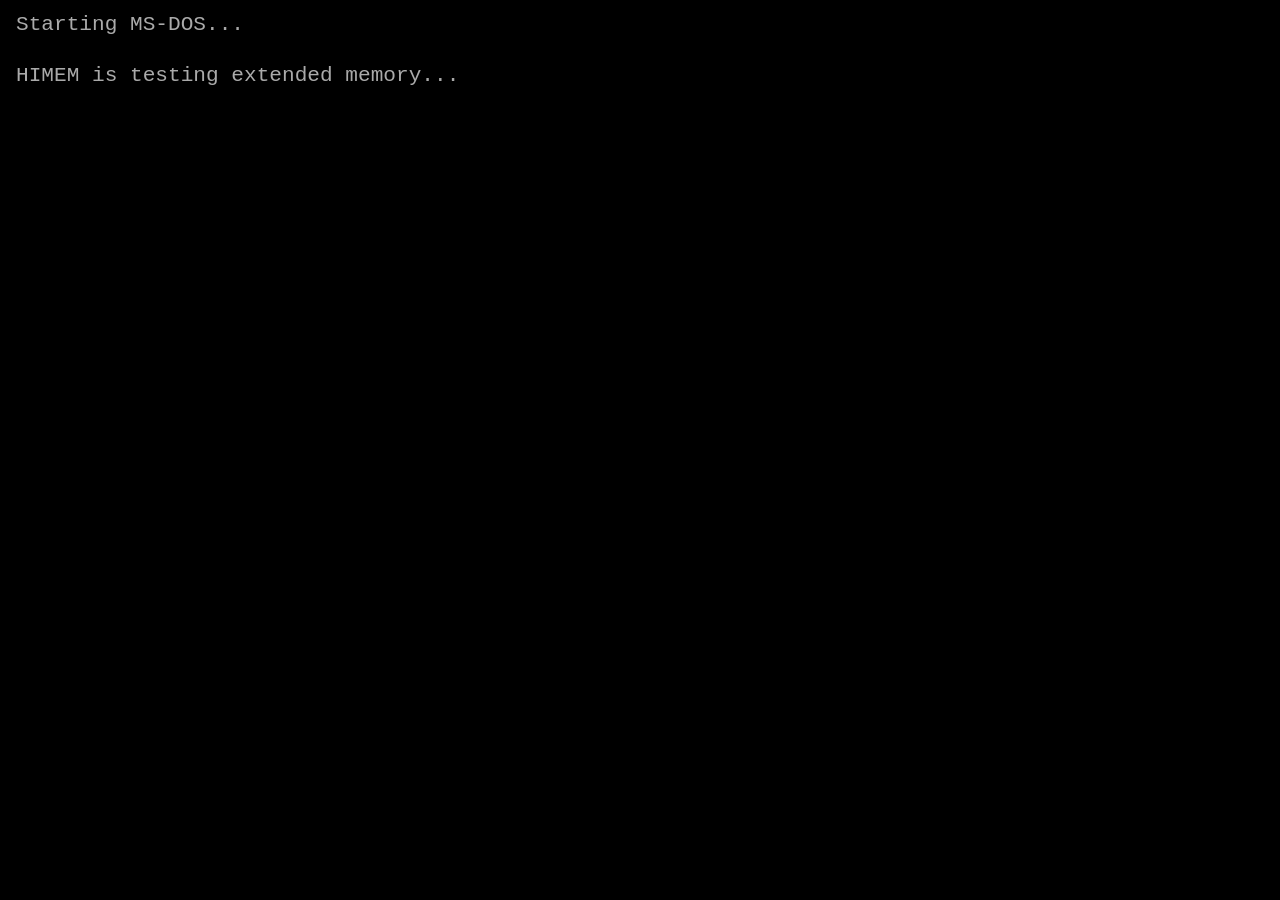
<file: realistic-html/ms-dos-blinking-cursor/index.html>
<!doctype html>
<html lang="en">
<head>
<meta charset="utf-8">
<meta name="viewport" content="width=device-width, initial-scale=1">
<meta name="theme-color" content="#000000">
<title>MS-DOS Blinking Cursor — Simulation</title>
<style>
  * { box-sizing: border-box; }
  html, body { margin: 0; min-height: 100%; background: #000; color: #aaa; }
  body { font: clamp(14px, 1.65vw, 22px)/1.2 'Courier New', Courier, monospace; }
  main { min-height: 100svh; padding: 12px 16px; }
  pre { margin: 0; white-space: pre-wrap; overflow-wrap: anywhere; font: inherit; }
  .cursor { display: inline-block; width: .62em; height: .16em; background: #aaa; vertical-align: baseline; animation: blink .8s steps(1, end) infinite; }
  @keyframes blink { 50% { opacity: 0; } }
  [hidden] { display: none !important; }
  @media (prefers-reduced-motion: reduce) { .cursor { animation: none; } }
</style>
</head>
<body>
<main aria-label="Simulated MS-DOS boot ending at an idle cursor">
  <pre id="output">Starting MS-DOS...

</pre><span id="cursor" class="cursor" aria-hidden="true" hidden></span>
</main>
<script>
  const output = document.getElementById('output');
  function append(text) { output.textContent += text; }
  const sequence = [
    [650, () => append('HIMEM is testing extended memory...')],
    [1550, () => append('done.\n\n')],
    [2000, () => append('C:\\>C:\\DOS\\SMARTDRV.EXE /X\n')],
    [2400, () => append('C:\\>PROMPT $p$g\n')],
    [2750, () => append('C:\\>PATH C:\\DOS\n')],
    [3100, () => append('C:\\>SET TEMP=C:\\DOS\n')],
    [3500, () => append('C:\\>CLS\n')],
    [3800, () => {
      output.hidden = true;
      document.getElementById('cursor').hidden = false;
      // End here permanently: only the CSS cursor animation continues.
    }]
  ];
  sequence.forEach(([delay, action]) => setTimeout(action, delay));
</script>
</body>
</html>
</file>
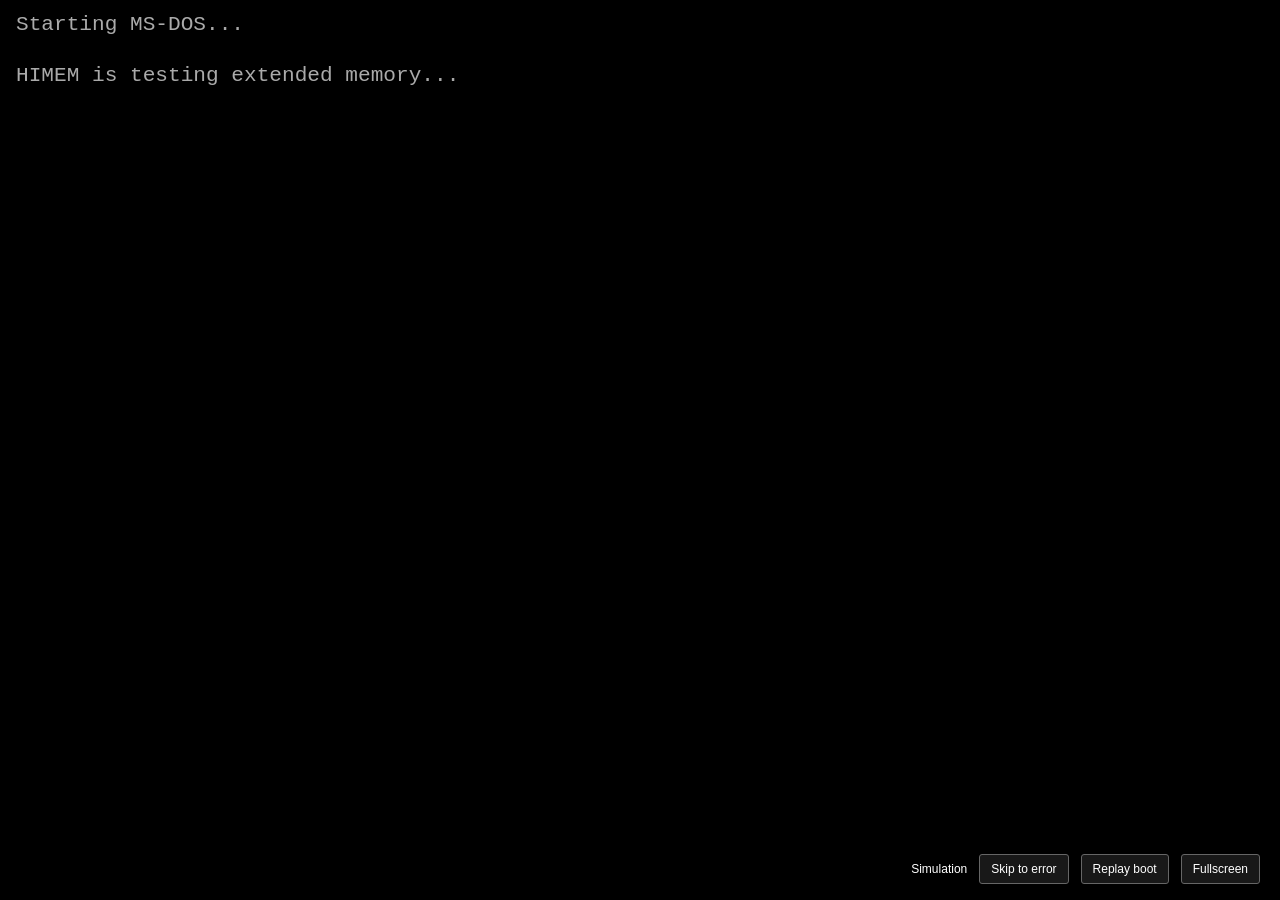
<file: realistic-html/ms-dos-boot-failure/index.html>
<!doctype html>
<html lang="en">
<head>
<meta charset="utf-8">
<meta name="viewport" content="width=device-width, initial-scale=1">
<meta name="theme-color" content="#000000">
<title>MS-DOS Boot Failure — Simulation</title>
<style>
  * { box-sizing: border-box; }
  html, body { margin: 0; min-height: 100%; background: #000; color: #aaa; }
  body { font-family: 'Courier New', Courier, monospace; font-size: clamp(14px, 1.65vw, 22px); line-height: 1.2; }
  main { min-height: 100svh; padding: 12px 16px 90px; }
  #output { white-space: pre-wrap; overflow-wrap: anywhere; margin: 0; font: inherit; }
  .cursor { display: inline-block; width: .62em; height: .16em; background: #aaa; vertical-align: baseline; animation: blink .8s steps(1, end) infinite; }
  @keyframes blink { 50% { opacity: 0; } }
  [hidden] { display: none !important; }
  .controls { position: fixed; bottom: 16px; right: 20px; left: 20px; display: flex; flex-wrap: wrap; align-items: center; justify-content: flex-end; gap: 12px; font: 12px 'Segoe UI', Arial, sans-serif; color: white; opacity: 0; transition: opacity .15s; }
  .controls-visible .controls, .controls:hover, .controls:focus-within { opacity: 1; }
  button { background: #181818; border: 1px solid #666; border-radius: 3px; color: white; padding: 7px 11px; cursor: pointer; font: inherit; }
  button:hover { background: #303030; }
  button:focus-visible { outline: 2px solid white; outline-offset: 4px; }
  @media (prefers-reduced-motion: reduce) { .cursor { animation: none; } .controls { transition: none; } }
</style>
</head>
<body class="controls-visible">
<main aria-label="MS-DOS boot failure simulation">
  <pre id="output"></pre><span id="cursor" class="cursor" aria-hidden="true" hidden></span>
</main>
<div class="controls" aria-label="Simulation controls">
  <span>Simulation</span>
  <button id="skip" type="button">Skip to error</button>
  <button id="replay" type="button">Replay boot</button>
  <button id="fullscreen" type="button">Fullscreen</button>
</div>
<script>
  const output = document.getElementById('output');
  const cursor = document.getElementById('cursor');
  const skip = document.getElementById('skip');
  let timers = [];
  function cancelSequence() { timers.forEach(clearTimeout); timers = []; }
  function after(delay, callback) { timers.push(setTimeout(callback, delay)); }
  function write(text) { output.textContent += text; }
  function failure() {
    cancelSequence();
    cursor.hidden = true;
    skip.hidden = true;
    output.textContent = 'An operating system was not found. Try disconnecting any drives that\ndon’t contain an operating system.\n\nPress any key to restart';
    // Keep the bootloader-style error onscreen; the displayed key instruction is decorative.
  }
  function start() {
    cancelSequence();
    skip.hidden = false;
    cursor.hidden = true;
    output.textContent = 'Starting MS-DOS...\n\n';
    after(650, () => write('HIMEM is testing extended memory...'));
    after(1550, () => write('done.\n\n'));
    after(2000, () => write('C:\\>C:\\DOS\\SMARTDRV.EXE /X\n'));
    after(2400, () => write('C:\\>PROMPT $p$g\n'));
    after(2750, () => write('C:\\>PATH C:\\DOS\n'));
    after(3100, () => write('C:\\>SET TEMP=C:\\DOS\n'));
    after(3500, () => write('C:\\>CLS\n'));
    // The command-line stage has only a blinking cursor, with no prompt or input.
    after(3700, () => { output.textContent = ''; cursor.hidden = false; });
    after(4600, () => { cursor.hidden = true; output.textContent = ''; });
    after(4950, () => { output.textContent = 'BIOS ROM checksum: OK\n'; });
    after(5350, () => write('Detecting IDE drives...\n'));
    after(5850, () => write('Booting from Hard Disk...\n'));
    after(6400, failure);
  }
  document.getElementById('replay').addEventListener('click', start);
  skip.addEventListener('click', failure);
  const fullscreen = document.getElementById('fullscreen');
  if (!document.fullscreenEnabled) fullscreen.hidden = true;
  fullscreen.addEventListener('click', async () => {
    try {
      if (document.fullscreenElement) await document.exitFullscreen();
      else await document.documentElement.requestFullscreen();
    } catch { fullscreen.textContent = 'Fullscreen unavailable'; }
  });
  document.addEventListener('fullscreenchange', () => {
    fullscreen.textContent = document.fullscreenElement ? 'Exit fullscreen' : 'Fullscreen';
  });
  let controlsTimer;
  function reveal() {
    document.body.classList.add('controls-visible');
    clearTimeout(controlsTimer);
    controlsTimer = setTimeout(() => document.body.classList.remove('controls-visible'), 2200);
  }
  document.addEventListener('pointermove', reveal);
  document.addEventListener('pointerdown', reveal);
  reveal();
  start();
</script>
</body>
</html>
</file>
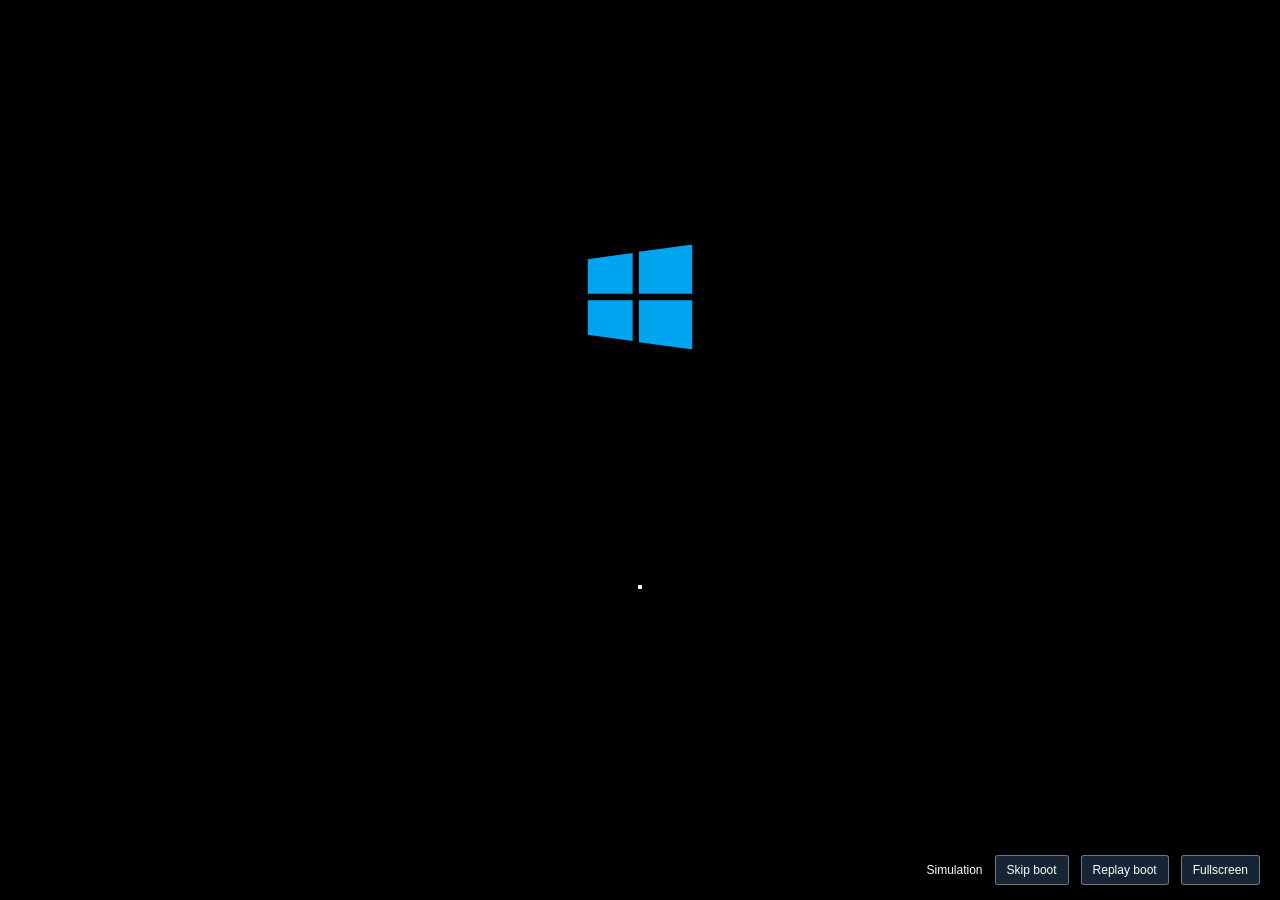
<file: realistic-html/windows-10-profile-error/index.html>
<!doctype html>
<html lang="en">
<head>
<meta charset="utf-8">
<meta name="viewport" content="width=device-width, initial-scale=1">
<meta name="theme-color" content="#000000">
<title>Windows 10 Sign-in — Simulation</title>
<style>
  * { box-sizing: border-box; }
  html, body { margin: 0; min-height: 100%; background: #000; color: white; }
  body { font-family: 'Segoe UI', 'Helvetica Neue', Arial, sans-serif; -webkit-font-smoothing: antialiased; }
  [hidden] { display: none !important; }
  button { font: inherit; color: inherit; cursor: pointer; }
  button:focus-visible { outline: 2px solid white; outline-offset: 5px; }
  .screen { min-height: 100svh; }
  #boot { position: relative; }
  .boot-logo { position: absolute; top: 33%; left: 50%; transform: translate(-50%, -50%); width: 105px; height: 105px; color: #00a4ef; }
  .spinner { position: relative; width: 34px; height: 34px; }
  .spinner i { position: absolute; inset: 0; animation: orbit 2.4s cubic-bezier(.35, .05, .3, .95) infinite; }
  .spinner i::after { content: ''; position: absolute; width: 4px; height: 4px; border-radius: 50%; background: white; left: 15px; top: 0; }
  .spinner i:nth-child(2) { animation-delay: -.16s; }
  .spinner i:nth-child(3) { animation-delay: -.32s; }
  .spinner i:nth-child(4) { animation-delay: -.48s; }
  .spinner i:nth-child(5) { animation-delay: -.64s; }
  @keyframes orbit { 0% { transform: rotate(0); opacity: 0; } 12% { opacity: 1; } 85% { opacity: 1; } 100% { transform: rotate(720deg); opacity: 0; } }
  #boot > .spinner { position: absolute; top: 65%; left: calc(50% - 17px); }
  #login { position: relative; overflow: hidden; display: grid; place-items: center; padding: 65px 24px 125px; background: radial-gradient(ellipse at 76% 48%, #057ec0 0%, #00477a 37%, #001c3a 72%, #001025 100%); isolation: isolate; }
  .wallpaper { position: absolute; inset: 0; z-index: -1; overflow: hidden; }
  .beam { position: absolute; inset: 0; background: linear-gradient(100deg, transparent 8%, #009cff16 46%, #32ceff55 76%, transparent 88%); clip-path: polygon(0 7%, 79% 35%, 79% 69%, 0 100%); filter: blur(16px); }
  .window { position: absolute; top: 31%; left: 66%; width: 22%; height: 37%; display: grid; grid-template-columns: 1fr 1fr; gap: 7px; transform: perspective(700px) rotateY(-22deg); filter: blur(1px); }
  .window span { border: 2px solid #87eaffb0; background: linear-gradient(120deg, #0ca2e9a0, #0792d140); box-shadow: 0 0 22px #02c1ff80, inset 0 0 28px #00afff70; }
  .wallpaper::after { content: ''; position: absolute; inset: 0; background: #00172d66; backdrop-filter: blur(5px); }
  .account { text-align: center; width: min(100%, 650px); }
  .avatar { width: 190px; height: 190px; border-radius: 50%; background: #d0d6dc42; display: grid; place-items: center; margin: 0 auto 22px; }
  .avatar svg { width: 134px; height: 134px; fill: none; stroke: #fff; stroke-width: 2.5; }
  h1 { margin: 0 0 25px; font-size: 44px; font-weight: 300; line-height: 1.2; }
  .signin { min-width: 130px; padding: 8px 25px; border: 2px solid #ffffff9c; background: #ffffff25; font-size: 18px; }
  .signin:hover { background: #ffffff40; border-color: white; }
  .welcome { display: flex; justify-content: center; align-items: center; gap: 17px; font-size: 23px; font-weight: 300; }
  .error { max-width: 640px; margin: 0 auto; }
  .error p { margin: 0 0 25px; font-size: 21px; line-height: 1.5; font-weight: 300; }
  .error button { min-width: 170px; padding: 9px 24px; background: #ffffff25; border: 2px solid #ffffff9c; font-size: 17px; }
  .error button:hover { background: #ffffff40; }
  .system-icons { position: absolute; bottom: 65px; right: 40px; display: flex; align-items: center; gap: 25px; color: #fff; }
  .system-icons svg { width: 23px; height: 23px; fill: none; stroke: currentColor; stroke-width: 1.5; }
  .account-label { position: absolute; left: 38px; bottom: 65px; display: flex; align-items: center; gap: 13px; font-size: 16px; }
  .mini-avatar { width: 40px; height: 40px; border-radius: 50%; background: #ffffff30; display: grid; place-items: center; }
  .mini-avatar svg { width: 30px; height: 30px; fill: none; stroke: white; stroke-width: 2; }
  .controls { position: fixed; bottom: 15px; right: 20px; left: 20px; display: flex; justify-content: flex-end; flex-wrap: wrap; gap: 12px; align-items: center; font-size: 12px; opacity: 0; transition: opacity .2s; }
  .controls-visible .controls, .controls:hover, .controls:focus-within { opacity: 1; }
  .controls button { background: #152535; border: 1px solid #ffffff60; padding: 7px 11px; border-radius: 3px; }
  @media (max-width: 600px) { .avatar { width: 145px; height: 145px; } .avatar svg { width: 105px; height: 105px; } h1 { font-size: 36px; } .error p { font-size: 18px; } .window { left: 45%; width: 48%; } .account-label { left: 24px; bottom: 95px; } .system-icons { right: 24px; bottom: 100px; } }
  @media (prefers-reduced-motion: reduce) { .spinner i { animation: none; transform: rotate(0); } .spinner i:nth-child(2) { transform: rotate(45deg); } .spinner i:nth-child(3) { transform: rotate(90deg); } .spinner i:nth-child(4) { transform: rotate(135deg); } .spinner i:nth-child(5) { transform: rotate(180deg); } .controls { transition: none; } }
</style>
</head>
<body class="controls-visible">
<section class="screen" id="boot" aria-label="Simulated Windows 10 boot">
  <svg class="boot-logo" viewBox="0 0 100 100" aria-hidden="true"><path fill="currentColor" d="M0 14 43 8v39H0zm49-7L100 0v47H49zM0 53h43v39L0 86zm49 0h51v47l-51-7z"/></svg>
  <div class="spinner" aria-hidden="true"><i></i><i></i><i></i><i></i><i></i></div>
</section>
<main class="screen" id="login" hidden>
  <div class="wallpaper" aria-hidden="true"><div class="beam"></div><div class="window"><span></span><span></span><span></span><span></span></div></div>
  <div class="account">
    <div class="avatar" aria-hidden="true"><svg viewBox="0 0 100 100"><circle cx="50" cy="33" r="18"/><path d="M15 88v-7c0-19 16-30 35-30s35 11 35 30v7"/></svg></div>
    <h1>User</h1>
    <button class="signin" id="signin" type="button">Sign in</button>
    <div class="welcome" id="welcome" role="status" hidden><div class="spinner" aria-hidden="true"><i></i><i></i><i></i><i></i><i></i></div><span>Welcome</span></div>
    <div class="error" id="error" hidden>
      <p role="alert">The User Profile Service service failed the sign-in.<br>User profile cannot be loaded.</p>
      <button id="okay" type="button">OK</button>
    </div>
  </div>
  <div class="account-label" aria-hidden="true"><span class="mini-avatar"><svg viewBox="0 0 100 100"><circle cx="50" cy="33" r="18"/><path d="M15 88v-7c0-19 16-30 35-30s35 11 35 30v7"/></svg></span>User</div>
  <div class="system-icons" aria-hidden="true">
    <svg viewBox="0 0 24 24"><path d="M3 4h18v12H3zM12 16v5M7 21h10"/></svg>
    <svg viewBox="0 0 24 24"><circle cx="12" cy="4" r="2"/><path d="M4 8h16M12 6v8m0-3-6 10m6-10 6 10"/></svg>
    <svg viewBox="0 0 24 24"><path d="M12 2v10M6 5a9 9 0 1 0 12 0"/></svg>
  </div>
</main>
<div class="controls" aria-label="Simulation controls"><span>Simulation</span><button id="skip" type="button">Skip boot</button><button id="replay" type="button">Replay boot</button><button id="fullscreen" type="button">Fullscreen</button></div>
<script>
  const boot = document.getElementById('boot');
  const login = document.getElementById('login');
  const signin = document.getElementById('signin');
  const welcome = document.getElementById('welcome');
  const error = document.getElementById('error');
  const okay = document.getElementById('okay');
  const skip = document.getElementById('skip');
  let sequenceTimer;
  function showLogin(focus = false) {
    clearTimeout(sequenceTimer);
    boot.hidden = true;
    login.hidden = false;
    signin.hidden = false;
    welcome.hidden = true;
    error.hidden = true;
    skip.hidden = true;
    if (focus) signin.focus();
  }
  function startBoot() {
    clearTimeout(sequenceTimer);
    boot.hidden = false;
    login.hidden = true;
    skip.hidden = false;
    sequenceTimer = setTimeout(() => showLogin(), 4200);
  }
  signin.addEventListener('click', () => {
    signin.hidden = true;
    welcome.hidden = false;
    sequenceTimer = setTimeout(() => {
      welcome.hidden = true;
      error.hidden = false;
      okay.focus();
    }, 1600);
  });
  okay.addEventListener('click', () => showLogin(true));
  skip.addEventListener('click', () => showLogin(true));
  document.getElementById('replay').addEventListener('click', startBoot);
  const fullscreen = document.getElementById('fullscreen');
  if (!document.fullscreenEnabled) fullscreen.hidden = true;
  fullscreen.addEventListener('click', async () => {
    try {
      if (document.fullscreenElement) await document.exitFullscreen();
      else await document.documentElement.requestFullscreen();
    } catch { fullscreen.textContent = 'Fullscreen unavailable'; }
  });
  document.addEventListener('fullscreenchange', () => fullscreen.textContent = document.fullscreenElement ? 'Exit fullscreen' : 'Fullscreen');
  let controlsTimer;
  function reveal() {
    document.body.classList.add('controls-visible');
    clearTimeout(controlsTimer);
    controlsTimer = setTimeout(() => document.body.classList.remove('controls-visible'), 2400);
  }
  document.addEventListener('pointermove', reveal);
  document.addEventListener('pointerdown', reveal);
  reveal();
  startBoot();
</script>
</body>
</html>
</file>
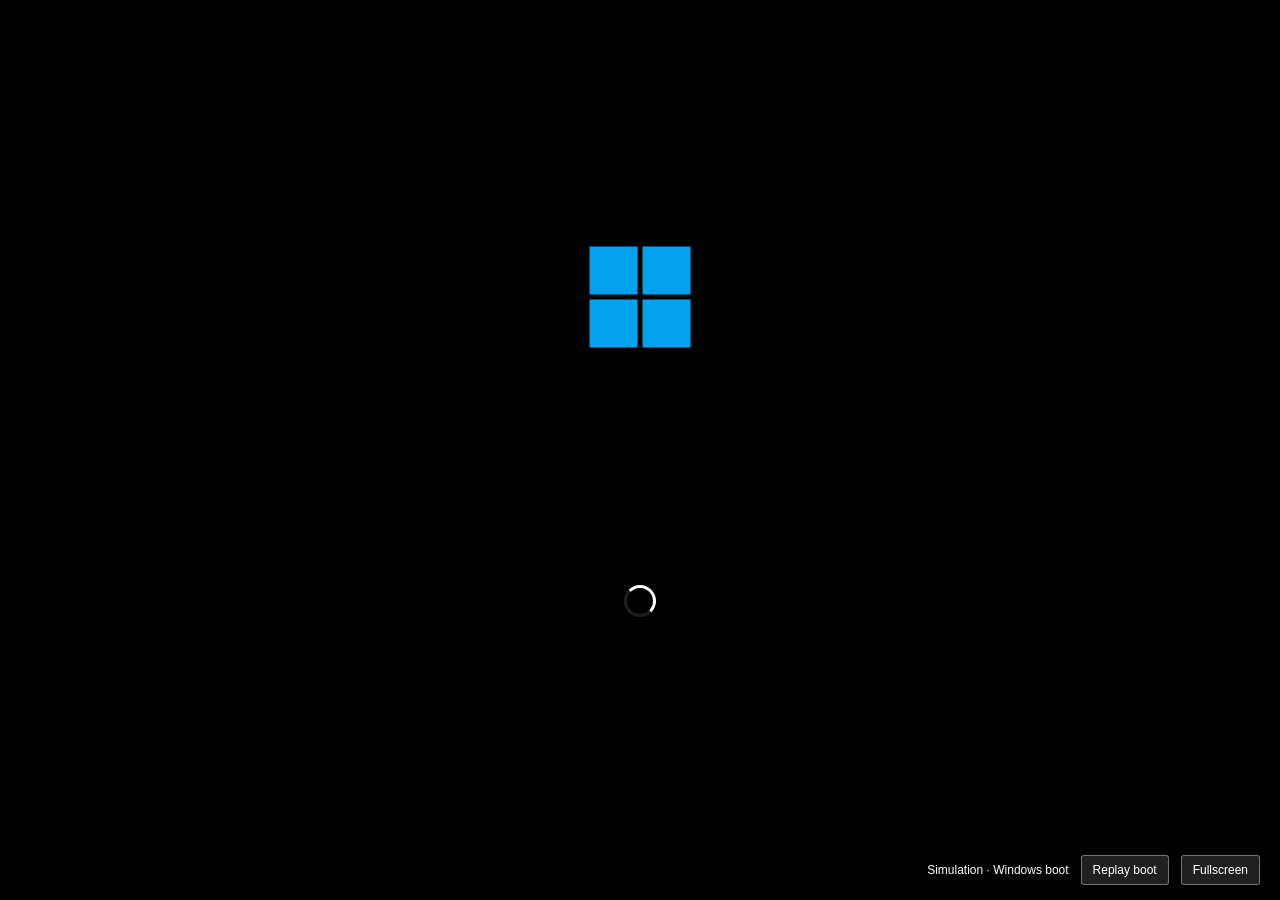
<file: realistic-html/windows-11-desktop-failure/index.html>
<!doctype html>
<html lang="en">
<head>
<meta charset="utf-8">
<meta name="viewport" content="width=device-width, initial-scale=1">
<meta name="theme-color" content="#000000">
<title>Windows 11 Desktop Failure — Simulation</title>
<style>
  * { box-sizing: border-box; }
  html, body { margin: 0; width: 100%; height: 100%; overflow: hidden; background: #000; color: white; }
  body { font-family: 'Segoe UI', 'Helvetica Neue', Arial, sans-serif; }
  [hidden] { display: none !important; }
  .boot { position: absolute; inset: 0; background: #000; }
  .logo { position: absolute; left: 50%; top: 33%; transform: translate(-50%, -50%); display: grid; grid-template-columns: repeat(2, 48px); gap: 5px; }
  .logo i { width: 48px; height: 48px; background: #00a2ed; }
  .loading { position: absolute; top: 65%; width: 100%; text-align: center; }
  .spinner { width: 32px; height: 32px; margin: 0 auto 22px; border: 3px solid #ffffff20; border-top-color: white; border-right-color: white; border-radius: 50%; animation: spin 1.1s linear infinite; }
  @keyframes spin { to { transform: rotate(360deg); } }
  #boot-text { font-size: 19px; font-weight: 300; }
  #session { position: absolute; inset: 0; background: #070707; overflow: hidden; }
  .cmd { position: absolute; width: min(620px, 86vw); height: min(310px, 53vh); min-height: 125px; border: 1px solid #707070; border-radius: 7px; overflow: hidden; background: #0c0c0c; box-shadow: 0 12px 35px #0008; }
  .titlebar { height: 32px; background: #f3f3f3; color: #222; display: flex; align-items: center; padding-left: 12px; font-size: 12px; user-select: none; }
  .cmd-icon { background: #171717; border: 1px solid #888; color: white; width: 17px; height: 13px; margin-right: 8px; font: 9px/11px Consolas, monospace; text-align: center; }
  .caption { flex: 1; }
  .window-controls { display: flex; height: 100%; align-items: center; }
  .window-controls span { display: grid; place-items: center; width: 41px; height: 100%; font: 16px Arial, sans-serif; }
  .console { padding: 8px; color: #ccc; font: clamp(12px, 1.1vw, 15px)/1.35 Consolas, 'Courier New', monospace; white-space: pre-wrap; }
  .console b { font-weight: normal; color: #fff; }
  .cursor { display: inline-block; width: 8px; height: 2px; background: #ccc; animation: blink 1s steps(1) infinite; }
  @keyframes blink { 50% { opacity: 0; } }
  #firmware { position: absolute; inset: 0; background: black; }
  .controls { position: fixed; bottom: 15px; right: 20px; left: 20px; z-index: 1000; display: flex; justify-content: flex-end; align-items: center; flex-wrap: wrap; gap: 12px; font-size: 12px; opacity: 0; transition: opacity .2s; }
  .controls-visible .controls, .controls:hover, .controls:focus-within { opacity: 1; }
  button { color: white; background: #202020; border: 1px solid #ffffff60; border-radius: 3px; padding: 7px 11px; font: inherit; cursor: pointer; }
  button:hover { background: #353535; }
  button:focus-visible { outline: 2px solid white; outline-offset: 4px; }
  @media (prefers-reduced-motion: reduce) { .spinner, .cursor { animation: none; } .controls { transition: none; } }
</style>
</head>
<body class="controls-visible">
<main aria-label="Windows desktop failure simulation">
  <section class="boot" id="boot" aria-label="Windows 11 boot">
    <div class="logo" id="logo" aria-hidden="true"><i></i><i></i><i></i><i></i></div>
    <div class="loading"><div class="spinner" aria-hidden="true"></div><div id="boot-text" role="status"></div></div>
  </section>
  <section id="session" aria-label="Simulated command windows reporting desktop failure" hidden></section>
  <section id="firmware" aria-label="Simulated UEFI firmware with blank display" hidden></section>
</main>
<div class="controls" aria-label="Simulation controls">
  <span id="phase">Simulation</span>
  <button id="replay" type="button">Replay boot</button>
  <button id="fullscreen" type="button">Fullscreen</button>
</div>
<script>
  const boot = document.getElementById('boot');
  const logo = document.getElementById('logo');
  const bootText = document.getElementById('boot-text');
  const session = document.getElementById('session');
  const firmware = document.getElementById('firmware');
  const phase = document.getElementById('phase');
  let timers = [];
  function later(delay, fn) { timers.push(setTimeout(fn, delay)); }
  function clearSequence() { timers.forEach(clearTimeout); timers = []; }
  function addWindow(index) {
    const win = document.createElement('div');
    win.className = 'cmd';
    // All windows are contained in this page; no browser popups or commands run.
    win.innerHTML = '<div class="titlebar"><span class="cmd-icon">&gt;_</span><span class="caption">C:\\Windows\\System32\\cmd.exe</span><span class="window-controls" aria-hidden="true"><span>−</span><span>□</span><span>×</span></span></div><div class="console">Microsoft Windows [Version 10.0.22631.3155]\n(c) Microsoft Corporation. All rights reserved.\n\n<b>Your desktop failed to load!</b>\n\nC:\\Windows\\System32&gt;<span class="cursor" aria-hidden="true"></span></div>';
    const width = Math.min(620, innerWidth * .86);
    const height = Math.max(125, Math.min(310, innerHeight * .53));
    const availableX = Math.max(0, innerWidth - width - 12);
    const availableY = Math.max(0, innerHeight - height - 55);
    const group = Math.floor(index / 9);
    const step = index % 9;
    win.style.left = `${6 + ((group * 149 + step * 29) % (availableX + 1))}px`;
    win.style.top = `${6 + ((group * 83 + step * 24) % (availableY + 1))}px`;
    session.appendChild(win);
    phase.textContent = `Simulation · ${index + 1} / 45 CMD windows`;
  }
  function reboot() {
    session.hidden = true;
    session.replaceChildren();
    boot.hidden = false;
    logo.hidden = true;
    bootText.textContent = 'Restarting';
    phase.textContent = 'Simulation · Restarting';
    later(1900, () => {
      boot.hidden = true;
      firmware.hidden = false;
      phase.textContent = 'Simulation · UEFI blank display';
      // Remain on the completely black firmware display indefinitely.
      document.body.classList.remove('controls-visible');
    });
  }
  function desktopFailure() {
    boot.hidden = true;
    session.hidden = false;
    phase.textContent = 'Simulation · Desktop unavailable';
    for (let index = 0; index < 45; index++) later(500 + index * 155, () => addWindow(index));
    later(500 + 44 * 155 + 1300, reboot);
  }
  function start() {
    clearSequence();
    session.replaceChildren();
    session.hidden = true;
    firmware.hidden = true;
    boot.hidden = false;
    logo.hidden = false;
    bootText.textContent = '';
    phase.textContent = 'Simulation · Windows boot';
    later(3200, () => { bootText.textContent = 'Welcome'; });
    later(4600, desktopFailure);
  }
  document.getElementById('replay').addEventListener('click', start);
  const fullscreen = document.getElementById('fullscreen');
  if (!document.fullscreenEnabled) fullscreen.hidden = true;
  fullscreen.addEventListener('click', async () => {
    try {
      if (document.fullscreenElement) await document.exitFullscreen();
      else await document.documentElement.requestFullscreen();
    } catch { fullscreen.textContent = 'Fullscreen unavailable'; }
  });
  document.addEventListener('fullscreenchange', () => {
    fullscreen.textContent = document.fullscreenElement ? 'Exit fullscreen' : 'Fullscreen';
  });
  let controlsTimer;
  function reveal() {
    document.body.classList.add('controls-visible');
    clearTimeout(controlsTimer);
    controlsTimer = setTimeout(() => document.body.classList.remove('controls-visible'), 2200);
  }
  document.addEventListener('pointermove', reveal);
  document.addEventListener('pointerdown', reveal);
  reveal();
  start();
</script>
</body>
</html>
</file>
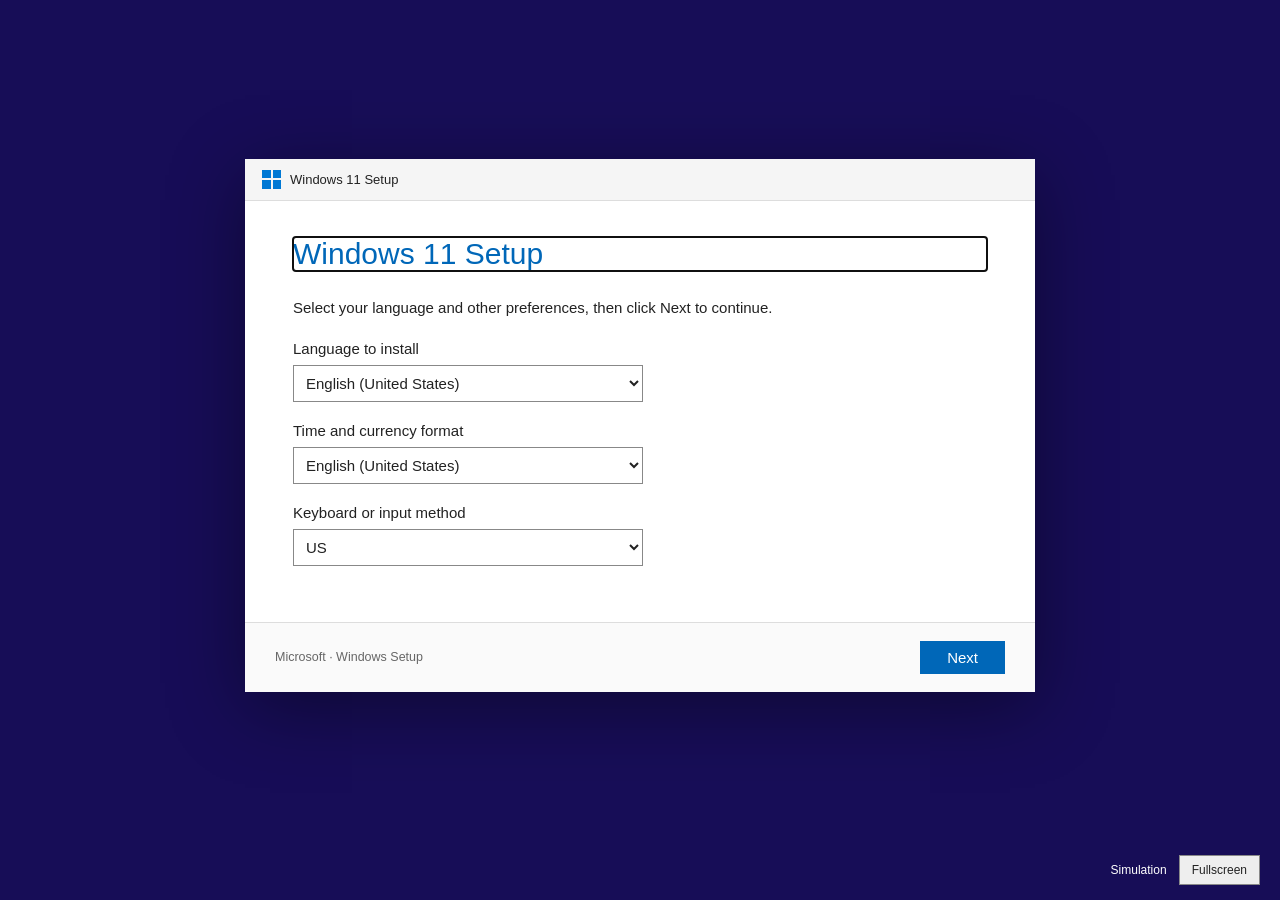
<file: realistic-html/windows-11-installer-loop/index.html>
<!doctype html>
<html lang="en">
<head>
<meta charset="utf-8">
<meta name="viewport" content="width=device-width, initial-scale=1">
<title>Windows 11 Setup — Simulation</title>
<style>
* { box-sizing: border-box; }
html,body { margin: 0; min-height: 100%; }
body { background: #170d57; color: #222; font: 15px 'Segoe UI', Arial, sans-serif; }
[hidden] { display: none !important; }
main { min-height: 100svh; display: grid; place-items: center; padding: 30px 18px 80px; }
.setup { width: min(790px, 100%); min-height: 530px; background: #fff; box-shadow: 0 16px 70px #0006; display: flex; flex-direction: column; }
.titlebar { background: #f5f5f5; border-bottom: 1px solid #ddd; padding: 11px 17px; font-size: 13px; display: flex; align-items: center; gap: 9px; }
.logo { width: 19px; height: 19px; display: grid; grid-template-columns: 1fr 1fr; gap: 2px; }
.logo i { background: #0078d4; }
.content { padding: 36px 48px; flex: 1; }
h1 { color: #0067b8; font-weight: 300; font-size: 30px; margin: 0 0 25px; }
p { line-height: 1.6; margin: 0 0 20px; }
label { display: block; margin: 20px 0; }
label span { display: block; margin-bottom: 8px; }
select { width: min(100%, 350px); background: white; border: 1px solid #888; padding: 8px; font: inherit; color: #222; }
.footer { border-top: 1px solid #ddd; background: #fafafa; padding: 18px 30px; display: flex; justify-content: space-between; align-items: center; gap: 18px; }
.footer small { color: #666; }
button { font: inherit; cursor: pointer; padding: 7px 26px; border: 1px solid #888; background: #eee; color: #222; }
button:hover { border-color: #0078d4; background: #e5f1fb; }
button:focus-visible,select:focus-visible { outline: 2px solid #0078d4; outline-offset: 3px; }
.primary { color: white; background: #0067b8; border-color: #0067b8; }
.primary:hover { background: #005a9e; color: white; }
.choice { display: block; width: 100%; text-align: left; padding: 20px; margin: 16px 0; background: white; border: 1px solid #bbb; }
.choice strong { display: block; color: #0067b8; font-size: 18px; font-weight: 400; margin-bottom: 8px; }
.choice small { line-height: 1.5; }
.steps { list-style: none; padding: 0; line-height: 2.2; margin-top: 25px; }
.steps li { color: #777; }
.steps .done { color: #26752c; }
.steps .active { color: #222; font-weight: 600; }
progress { width: 100%; height: 21px; accent-color: #008b3a; margin-top: 8px; }
.percent { font-size: 23px; font-weight: 300; margin: 18px 0 0; }
dialog { width: min(470px, calc(100% - 36px)); padding: 0; border: 1px solid #888; color: #222; box-shadow: 0 12px 60px #0007; background: white; }
dialog::backdrop { background: #0003; }
.error-body { padding: 30px 24px; display: flex; align-items: center; gap: 18px; }
.error-icon { flex: 0 0 33px; height: 33px; border-radius: 50%; background: #c42b1c; color: white; display: grid; place-items: center; font: 29px Arial, sans-serif; }
.error-body p { margin: 0; }
.dialog-footer { padding: 14px 22px; background: #f3f3f3; text-align: right; }
.controls { position: fixed; bottom: 15px; right: 20px; display: flex; align-items: center; gap: 12px; font-size: 12px; color: white; }
.controls button { font-size: 12px; padding: 7px 12px; }
@media(max-width: 600px) { .content { padding: 28px 24px; } h1 { font-size: 26px; } .footer { padding: 16px 24px; } }
</style>
</head>
<body>
<main>
  <section class="setup" aria-label="Simulated Windows 11 Setup">
    <div class="titlebar"><span class="logo" aria-hidden="true"><i></i><i></i><i></i><i></i></span>Windows 11 Setup</div>
    <div class="content" id="content"></div>
    <div class="footer"><small>Microsoft · Windows Setup</small><div id="actions"></div></div>
  </section>
</main>
<dialog id="error" aria-labelledby="error-title" aria-describedby="error-message">
  <div class="titlebar" id="error-title">Windows 11 Setup</div>
  <div class="error-body"><span class="error-icon" aria-hidden="true">×</span><p id="error-message">The file 'cmd.exe' was unable to be made</p></div>
  <div class="dialog-footer"><button id="okay" autofocus>OK</button></div>
</dialog>
<div class="controls"><span>Simulation</span><button id="fullscreen">Fullscreen</button></div>
<script>
const content = document.getElementById('content');
const actions = document.getElementById('actions');
const error = document.getElementById('error');
let timer;
function screen(html, buttons = '') {
  content.innerHTML = html;
  actions.innerHTML = buttons;
  const heading = content.querySelector('h1');
  heading.tabIndex = -1;
  heading.focus({preventScroll:true});
}
function start() {
  clearTimeout(timer);
  if (error.open) error.close();
  screen('<h1>Windows 11 Setup</h1><p>Select your language and other preferences, then click Next to continue.</p><label><span>Language to install</span><select><option>English (United States)</option></select></label><label><span>Time and currency format</span><select><option>English (United States)</option></select></label><label><span>Keyboard or input method</span><select><option>US</option></select></label>', '<button class="primary" data-action="ready">Next</button>');
}
function ready() {
  screen('<h1>Install Windows 11</h1><p>Setup will guide you through installing Windows 11.</p><p>This preview uses a simulated drive.</p>', '<button data-action="start">Back</button> <button class="primary" data-action="type">Install now</button>');
}
function type() {
  screen('<h1>Which type of installation do you want?</h1><button class="choice" data-action="install"><strong>Upgrade: Install Windows and keep files, settings, and applications</strong><small>Keep your files and applications in the simulated installation.</small></button><button class="choice" data-action="install"><strong>Custom: Install Windows only (advanced)</strong><small>Install a new copy of Windows on the simulated drive.</small></button>', '<button data-action="ready">Back</button>');
}
function install() {
  screen('<h1>Installing Windows 11</h1><p>Your PC will restart several times. This might take a while.</p><p class="percent"><span id="percent">0</span>% complete</p><progress id="progress" value="0" max="100" aria-label="Installation progress"></progress><ul class="steps"><li class="active" id="copy">Copying Windows files</li><li id="prepare">Getting files ready for installation</li><li>Installing features</li><li>Installing updates</li><li>Finishing up</li></ul>');
  let percent = 0;
  function advance() {
    percent = Math.min(45, percent + 3);
    document.getElementById('percent').textContent = percent;
    document.getElementById('progress').value = percent;
    if (percent >= 9) {
      document.getElementById('copy').className = 'done';
      document.getElementById('copy').textContent = '✓ Copying Windows files';
      document.getElementById('prepare').className = 'active';
    }
    if (percent === 45) {
      timer = setTimeout(() => error.showModal(), 450);
    } else timer = setTimeout(advance, 650);
  }
  timer = setTimeout(advance, 800);
}
const routes = {start, ready, type, install};
document.querySelector('.setup').addEventListener('click', event => {
  const button = event.target.closest('[data-action]');
  if (button) routes[button.dataset.action]();
});
document.getElementById('okay').addEventListener('click', start);
error.addEventListener('cancel', event => event.preventDefault());
const fullscreen = document.getElementById('fullscreen');
if (!document.fullscreenEnabled) fullscreen.hidden = true;
fullscreen.addEventListener('click', async () => {
  try {
    if (document.fullscreenElement) await document.exitFullscreen();
    else await document.documentElement.requestFullscreen();
  } catch { fullscreen.textContent = 'Fullscreen unavailable'; }
});
document.addEventListener('fullscreenchange', () => fullscreen.textContent = document.fullscreenElement ? 'Exit fullscreen' : 'Fullscreen');
start();
</script>
</body>
</html>
</file>
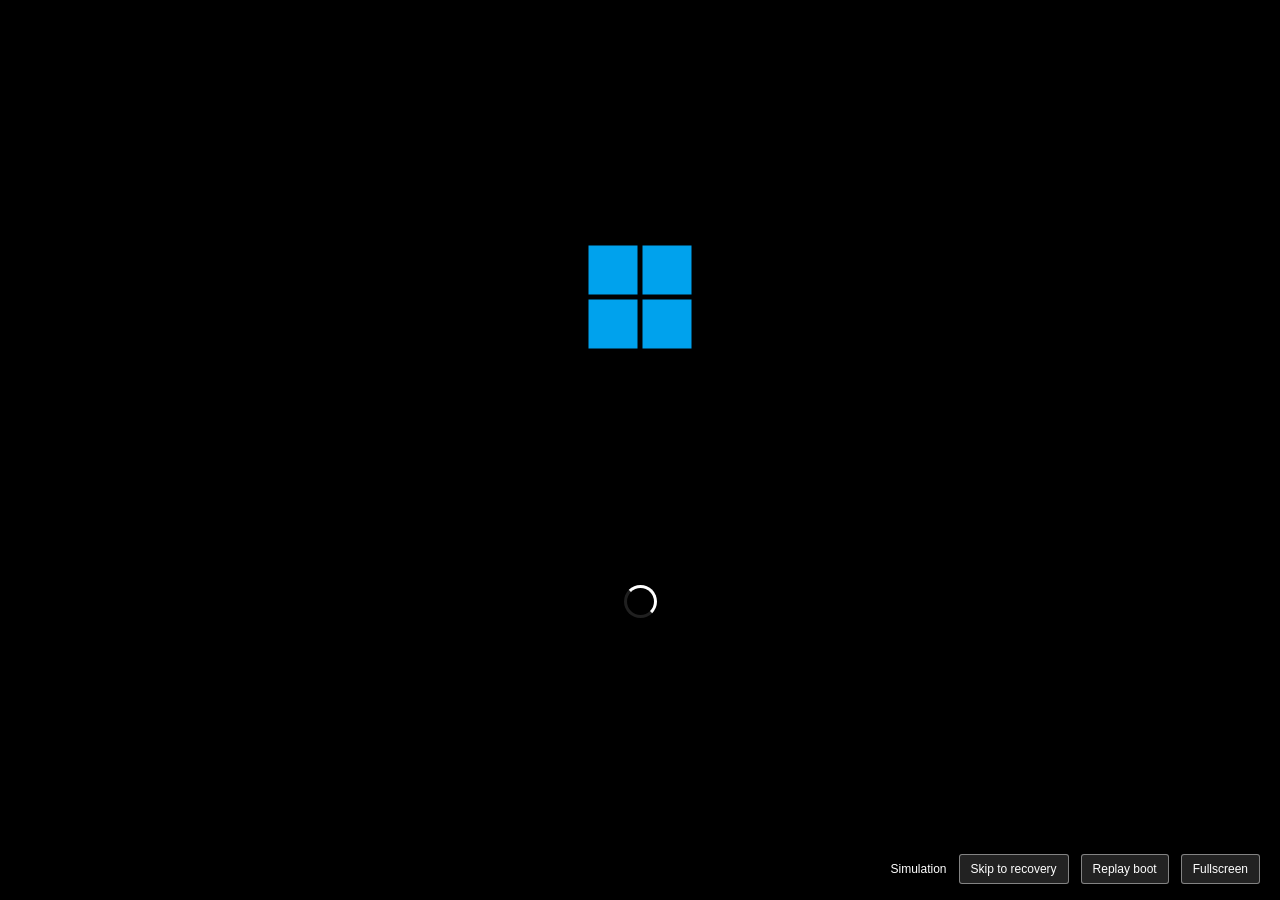
<file: realistic-html/windows-11-recovery/index.html>
<!doctype html>
<html lang="en">
<head>
<meta charset="utf-8">
<meta name="viewport" content="width=device-width, initial-scale=1">
<meta name="theme-color" content="#000000">
<title>Windows 11 Recovery — Simulation</title>
<style>
  * { box-sizing: border-box; }
  html, body { margin: 0; min-height: 100%; }
  body { background: #000; color: #fff; font-family: 'Segoe UI', 'Helvetica Neue', Arial, sans-serif; font-weight: 300; }
  button { font: inherit; color: inherit; cursor: pointer; }
  button:focus-visible { outline: 3px solid white; outline-offset: 5px; }
  #boot { height: 100svh; min-height: 400px; position: relative; }
  .logo { position: absolute; top: 33%; left: 50%; transform: translate(-50%, -50%); display: grid; grid-template-columns: repeat(2, 49px); gap: 5px; }
  .logo i { width: 49px; height: 49px; background: #00a2ed; }
  .loading { position: absolute; top: 65%; left: 0; width: 100%; text-align: center; }
  .spinner { width: 33px; height: 33px; margin: 0 auto 24px; border: 3px solid #ffffff20; border-top-color: white; border-right-color: white; border-radius: 50%; animation: spin 1.15s linear infinite; }
  @keyframes spin { to { transform: rotate(360deg); } }
  #boot-message { font-size: 18px; min-height: 24px; }
  #recovery { min-height: 100svh; padding: clamp(45px, 8vh, 90px) clamp(28px, 8vw, 125px) 100px; background: #0078d7; }
  [hidden] { display: none !important; }
  header { display: flex; align-items: center; gap: 25px; margin-bottom: 36px; }
  h1 { font-size: clamp(34px, 4.2vw, 58px); line-height: 1.15; font-weight: 300; margin: 0; }
  .back { flex: 0 0 36px; height: 36px; background: transparent; border: 2px solid white; border-radius: 50%; font-size: 25px; line-height: 25px; padding: 0; }
  .intro { font-size: 20px; line-height: 1.55; max-width: 900px; margin: 0 0 22px; }
  .small { font-size: 15px; line-height: 1.6; max-width: 900px; overflow-wrap: anywhere; }
  .actions { display: flex; flex-wrap: wrap; gap: 16px; margin-top: 44px; }
  .action { background: transparent; border: 2px solid #ffffffb0; padding: 10px 26px; font-size: 17px; }
  .action:hover { background: #ffffff20; border-color: white; }
  .tiles { display: grid; grid-template-columns: repeat(2, minmax(280px, 440px)); gap: 12px 25px; max-width: 940px; }
  .tile { display: flex; text-align: left; align-items: center; gap: 22px; padding: 14px; min-height: 116px; border: 2px solid transparent; background: transparent; }
  .tile:hover { border-color: white; background: #ffffff0c; }
  .icon { flex: 0 0 76px; width: 76px; height: 76px; display: grid; place-items: center; border: 2px solid white; }
  .icon svg { width: 43px; height: 43px; fill: none; stroke: currentColor; stroke-width: 1.6; stroke-linecap: round; stroke-linejoin: round; }
  .tile strong { display: block; font-size: 24px; font-weight: 400; margin-bottom: 5px; }
  .tile small { display: block; font-size: 15px; line-height: 1.4; font-weight: 300; }
  .controls { position: fixed; bottom: 16px; right: 20px; display: flex; flex-wrap: wrap; align-items: center; gap: 12px; font-size: 12px; opacity: 0; transition: opacity .2s; z-index: 5; }
  body.controls-visible .controls, .controls:hover, .controls:focus-within { opacity: 1; }
  .controls button { background: #222; border: 1px solid #ffffff70; border-radius: 3px; padding: 7px 11px; }
  .terminal { background: #0c0c0c; font: 16px/1.6 Consolas, monospace; padding: 24px; max-width: 950px; min-height: 260px; white-space: pre-wrap; }
  @media (max-width: 740px) { .tiles { grid-template-columns: 1fr; } #recovery { padding-top: 45px; } header { gap: 16px; } .tile { padding-left: 0; } .controls { left: 20px; } }
  @media (prefers-reduced-motion: reduce) { .spinner { animation-duration: 3s; } .controls { transition: none; } }
</style>
</head>
<body class="controls-visible">
<section id="boot" aria-label="Simulated Windows boot">
  <div class="logo" aria-hidden="true"><i></i><i></i><i></i><i></i></div>
  <div class="loading"><div class="spinner" aria-hidden="true"></div><div id="boot-message" role="status"></div></div>
</section>
<main id="recovery" hidden></main>
<div class="controls">
  <span>Simulation</span>
  <button id="skip">Skip to recovery</button>
  <button id="restart">Replay boot</button>
  <button id="fullscreen">Fullscreen</button>
</div>
<script>
const boot = document.querySelector('#boot');
const recovery = document.querySelector('#recovery');
const message = document.querySelector('#boot-message');
const skip = document.querySelector('#skip');
let timers = [];
function cancelTimers() { timers.forEach(clearTimeout); timers = []; }
function later(fn, ms) { timers.push(setTimeout(fn, ms)); }
const paths = {
  arrow: '<path d="M7 24h34M29 12l12 12-12 12"/>',
  power: '<path d="M24 5v20M14 11a17 17 0 1 0 20 0"/>',
  tools: '<path d="m10 7 7 7-4 4-7-7a10 10 0 0 0 12 13l15 16a5 5 0 0 0 7-7L24 18A10 10 0 0 0 10 7Z"/>',
  drive: '<path d="M6 13h36v25H6zM6 29h36M32 34h4M12 8h24"/>',
  restore: '<path d="M9 16a17 17 0 1 1-1 17M9 6v11h11M24 14v11l8 5"/>',
  terminal: '<path d="M4 8h40v32H4zM10 17l7 7-7 7M23 32h12"/>',
  settings: '<path d="M7 13h34M7 24h34M7 35h34M16 8v10M32 19v10M20 30v10"/>',
  uninstall: '<path d="M8 9h32v31H8zM8 17h32M18 25l12 9M30 25l-12 9"/>',
};
function tile(title, detail, icon, action) {
  return `<button class="tile" data-action="${action}"><span class="icon" aria-hidden="true"><svg viewBox="0 0 48 48">${paths[icon]}</svg></span><span><strong>${title}</strong><small>${detail}</small></span></button>`;
}
function action(label, id) { return `<button class="action" data-action="${id}">${label}</button>`; }
function show(title, content, back) {
  cancelTimers(); boot.hidden = true; recovery.hidden = false; skip.hidden = true;
  document.querySelector('meta[name="theme-color"]').content = '#0078d7';
  recovery.innerHTML = `<header>${back ? `<button class="back" data-action="${back}" aria-label="Back">←</button>` : ''}<h1 tabindex="-1">${title}</h1></header>${content}`;
  recovery.querySelector('h1').focus({ preventScroll: true });
}
function failure() {
  show('Automatic Repair', `<p class="intro">Your PC did not start correctly</p><p class="small">Press “Restart” to restart your PC, which can sometimes fix the problem. You can also press “Advanced options” to try other options to repair your PC.</p><div class="actions">${action('Restart', 'restart')}${action('Advanced options', 'choose')}</div>`);
}
function choose() {
  show('Choose an option', `<div class="tiles">${tile('Continue', 'Exit and continue to Windows 11', 'arrow', 'restart')}${tile('Use a device', 'Use a USB drive, network connection, or Windows recovery DVD', 'drive', 'device')}${tile('Troubleshoot', 'Reset your PC or see advanced options', 'tools', 'troubleshoot')}${tile('Turn off your PC', '', 'power', 'off')}</div>`);
}
function troubleshoot() {
  show('Troubleshoot', `<div class="tiles">${tile('Reset this PC', 'Lets you choose to keep or remove your personal files, and then reinstalls Windows', 'restore', 'reset')}${tile('Advanced options', '', 'tools', 'advanced')}</div>`, 'choose');
}
function advanced() {
  show('Advanced options', `<div class="tiles">${tile('Startup Repair', 'Fix problems that keep Windows from loading', 'tools', 'repair')}${tile('Startup Settings', 'Change Windows startup behavior', 'settings', 'startup')}${tile('Command Prompt', 'Use the Command Prompt for advanced troubleshooting', 'terminal', 'command')}${tile('Uninstall Updates', 'Remove recently installed quality or feature updates from Windows', 'uninstall', 'updates')}${tile('UEFI Firmware Settings', 'Change settings in your PC’s UEFI firmware', 'settings', 'firmware')}${tile('System Restore', 'Use a restore point recorded on your PC to restore Windows', 'restore', 'restore')}</div>`, 'troubleshoot');
}
function startBoot(repairOnly = false) {
  cancelTimers(); recovery.hidden = true; boot.hidden = false; skip.hidden = false;
  document.querySelector('meta[name="theme-color"]').content = '#000000';
  message.textContent = repairOnly ? 'Diagnosing your PC' : '';
  if (repairOnly) {
    later(() => message.textContent = 'Attempting repairs', 3000);
    later(() => show('Startup Repair', `<p class="intro">Startup Repair couldn’t repair your PC</p><p class="small">Press “Advanced options” to try other options to repair your PC or “Shut down” to turn off your PC.</p><p class="small">Log file: C:\\WINDOWS\\System32\\Logfiles\\Srt\\SrtTrail.txt</p><div class="actions">${action('Shut down', 'off')}${action('Advanced options', 'advanced')}</div>`), 8500);
  } else {
    later(() => message.textContent = 'Preparing Automatic Repair', 4000);
    later(() => message.textContent = 'Diagnosing your PC', 8500);
    later(failure, 13500);
  }
}
const routes = {
  restart: () => startBoot(), choose, troubleshoot, advanced,
  repair: () => startBoot(true),
  device: () => show('Use a device', '<p class="intro">No bootable devices found.</p><p class="small">This simulation has no connected recovery devices.</p>', 'choose'),
  reset: () => show('Reset this PC', `<div class="tiles">${tile('Keep my files', 'Removes apps and settings, but keeps your personal files', 'restore', 'resetPreview')}${tile('Remove everything', 'Removes all of your personal files, apps, and settings', 'drive', 'resetPreview')}</div>`, 'troubleshoot'),
  resetPreview: () => show('Reset this PC', '<p class="intro">This is a preview of Windows Recovery.</p><p class="small">No files are changed and Windows is not reinstalled.</p>', 'reset'),
  startup: () => show('Startup Settings', `<p class="intro">Restart to change Windows options such as:</p><div class="small">Enable low-resolution video mode<br>Enable debugging mode<br>Enable boot logging<br>Enable Safe Mode<br>Disable driver signature enforcement<br>Disable early-launch anti-malware protection<br>Disable automatic restart on system failure</div><div class="actions">${action('Restart', 'safeModes')}</div>`, 'advanced'),
  safeModes: () => show('Startup Settings', `<p class="intro">Choose a startup option.</p><div class="actions">${action('Enable Safe Mode', 'restart')}${action('Safe Mode with Networking', 'restart')}${action('Continue to Windows 11', 'restart')}</div><p class="small">In this simulation, each startup option returns to the boot sequence.</p>`, 'startup'),
  command: () => show('Command Prompt', '<div class="terminal">Microsoft Windows [Version 10.0.22631.3155]\n(c) Microsoft Corporation. All rights reserved.\n\nX:\\windows\\system32&gt; <span aria-hidden="true">▌</span>\n\nSimulated console — commands are not executed.</div>', 'advanced'),
  updates: () => show('Uninstall Updates', `<div class="tiles">${tile('Uninstall latest quality update', '', 'uninstall', 'updatePreview')}${tile('Uninstall latest feature update', '', 'uninstall', 'updatePreview')}</div>`, 'advanced'),
  updatePreview: () => show('Uninstall Updates', '<p class="intro">We ran into a problem and won’t be able to uninstall the update.</p><p class="small">No installed updates are changed by this simulation.</p>', 'updates'),
  firmware: () => show('UEFI Firmware Settings', '<p class="intro">Restart to change UEFI firmware settings.</p><p class="small">Firmware settings are unavailable in this browser simulation.</p>', 'advanced'),
  restore: () => show('System Restore', '<p class="intro">No restore points have been created on your computer’s system drive.</p><p class="small">This simulated recovery environment has no restore points available.</p>', 'advanced'),
  off: () => { cancelTimers(); recovery.hidden = true; boot.hidden = true; skip.hidden = true; document.querySelector('meta[name="theme-color"]').content = '#000000'; reveal(); },
};
recovery.addEventListener('click', event => {
  const button = event.target.closest('[data-action]');
  if (button) routes[button.dataset.action]?.();
});
document.querySelector('#restart').onclick = () => startBoot();
skip.onclick = failure;
const fullscreen = document.querySelector('#fullscreen');
if (!document.fullscreenEnabled) fullscreen.hidden = true;
fullscreen.onclick = async () => {
  try {
    if (document.fullscreenElement) await document.exitFullscreen();
    else await document.documentElement.requestFullscreen();
  } catch { fullscreen.textContent = 'Fullscreen unavailable'; }
};
document.addEventListener('fullscreenchange', () => fullscreen.textContent = document.fullscreenElement ? 'Exit fullscreen' : 'Fullscreen');
let controlTimer;
function reveal() { document.body.classList.add('controls-visible'); clearTimeout(controlTimer); controlTimer = setTimeout(() => document.body.classList.remove('controls-visible'), 2800); }
document.addEventListener('pointermove', reveal);
document.addEventListener('pointerdown', reveal);
reveal(); startBoot();
</script>
</body>
</html>
</file>
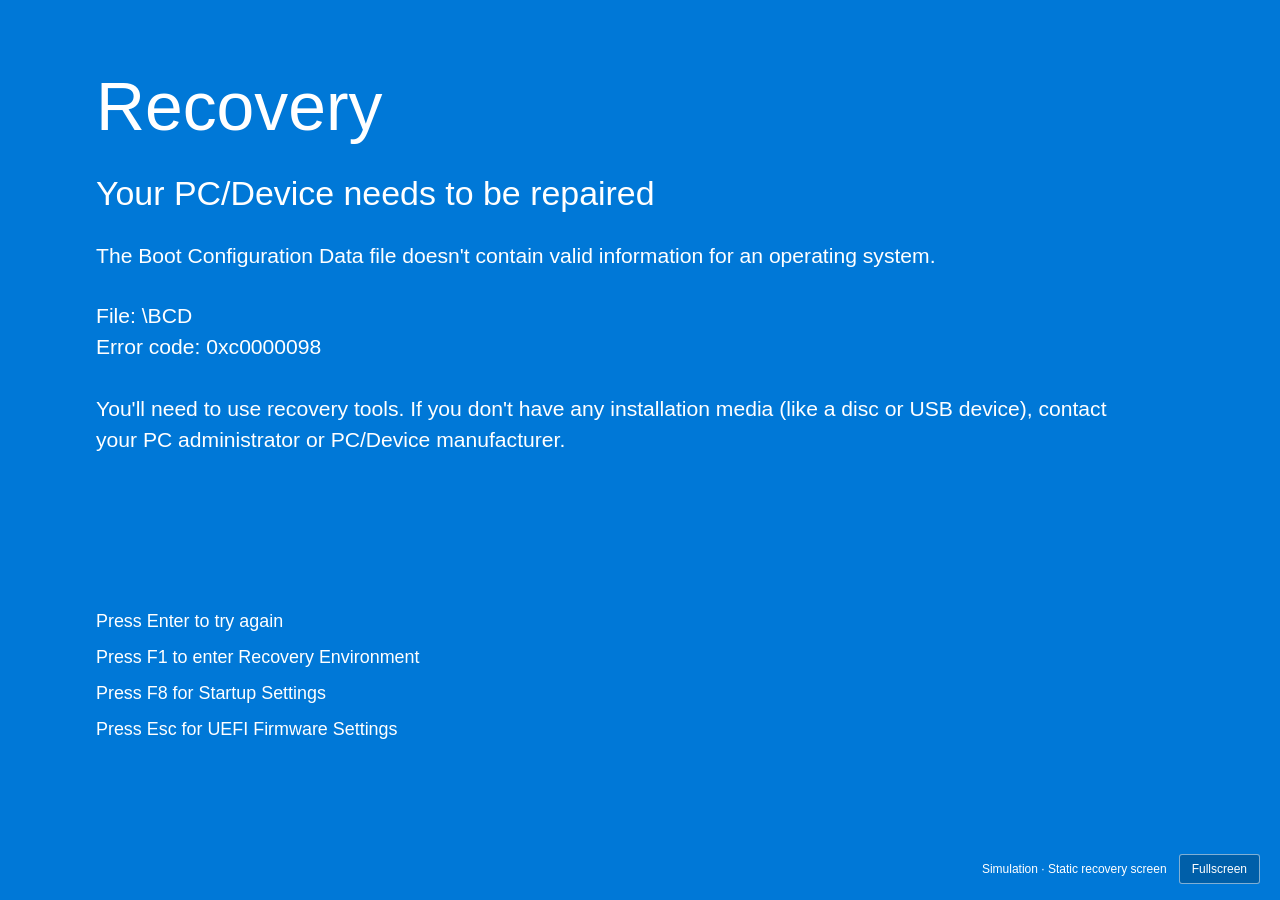
<file: realistic-html/windows-11-repair-screen/index.html>
<!doctype html>
<html lang="en">
<head>
  <meta charset="utf-8">
  <meta name="viewport" content="width=device-width, initial-scale=1">
  <meta name="theme-color" content="#000000">
  <title>Windows 11 Recovery — Simulation</title>
  <style>
    * { box-sizing: border-box; }
    html, body { margin: 0; min-height: 100%; }
    body { background: #000; color: #fff; font-family: 'Segoe UI', 'Helvetica Neue', Arial, sans-serif; font-weight: 300; -webkit-font-smoothing: antialiased; }
    [hidden] { display: none !important; }
    .boot { position: relative; height: 100svh; min-height: 350px; }
    .logo { position: absolute; top: 33%; left: 50%; transform: translate(-50%, -50%); display: grid; grid-template-columns: repeat(2, 48px); gap: 5px; }
    .logo span { width: 48px; height: 48px; background: #00a2ed; }
    .spinner { position: absolute; top: 65%; left: calc(50% - 15px); width: 30px; height: 30px; border: 3px solid #ffffff25; border-top-color: white; border-right-color: white; border-radius: 50%; animation: spin 1s linear infinite; }
    @keyframes spin { to { transform: rotate(360deg); } }
    .recovery { min-height: 100svh; background: #0078d7; padding: clamp(40px, 7.5vh, 85px) clamp(28px, 7.5vw, 115px) 85px; }
    h1 { margin: 0 0 25px; font-size: clamp(48px, 5.3vw, 76px); line-height: 1.15; font-weight: 300; }
    h2 { margin: 0 0 26px; font-size: clamp(24px, 2.65vw, 36px); line-height: 1.3; font-weight: 300; }
    p { max-width: 1020px; margin: 0 0 26px; font-size: clamp(16px, 1.65vw, 22px); line-height: 1.45; }
    .code { margin-top: 30px; margin-bottom: 32px; }
    .options { margin-top: clamp(70px, 17vh, 180px); }
    .options p { margin: 0 0 10px; font-size: clamp(15px, 1.4vw, 19px); }
    .controls { position: fixed; right: 20px; bottom: 16px; display: flex; align-items: center; gap: 12px; opacity: 0; transition: opacity .15s; font-size: 12px; }
    body.controls-visible .controls, .controls:hover, .controls:focus-within { opacity: 1; }
    button { padding: 7px 12px; color: white; background: #005fa9; border: 1px solid #ffffff80; border-radius: 3px; font: inherit; cursor: pointer; }
    button:focus-visible { outline: 2px solid white; outline-offset: 4px; }
    @media (max-width: 600px) { .options { margin-top: 65px; } .recovery { padding-bottom: 100px; } }
    @media (prefers-reduced-motion: reduce) { .spinner { animation: none; } .controls { transition: none; } }
  </style>
</head>
<body class="controls-visible">
  <div class="boot" id="boot" aria-label="Simulated Windows boot">
    <div class="logo" aria-hidden="true"><span></span><span></span><span></span><span></span></div>
    <div class="spinner" aria-hidden="true"></div>
  </div>
  <main class="recovery" id="recovery" hidden>
    <h1>Recovery</h1>
    <h2>Your PC/Device needs to be repaired</h2>
    <p>The Boot Configuration Data file doesn't contain valid information for an operating system.</p>
    <p class="code">File: \BCD<br>Error code: 0xc0000098</p>
    <p>You'll need to use recovery tools. If you don't have any installation media (like a disc or USB device), contact your PC administrator or PC/Device manufacturer.</p>
    <div class="options" aria-label="Decorative recovery options; this simulation stays on this screen">
      <p>Press Enter to try again</p>
      <p>Press F1 to enter Recovery Environment</p>
      <p>Press F8 for Startup Settings</p>
      <p>Press Esc for UEFI Firmware Settings</p>
    </div>
  </main>
  <div class="controls"><span>Simulation · Static recovery screen</span><button id="fullscreen" type="button">Fullscreen</button></div>
  <script>
    // A momentary boot logo, then a permanent recovery screen.
    window.setTimeout(() => {
      document.getElementById('boot').hidden = true;
      document.getElementById('recovery').hidden = false;
      document.querySelector('meta[name="theme-color"]').content = '#0078d7';
    }, 650);

    const fullscreen = document.getElementById('fullscreen');
    if (!document.fullscreenEnabled) fullscreen.hidden = true;
    fullscreen.addEventListener('click', async () => {
      try {
        if (document.fullscreenElement) await document.exitFullscreen();
        else await document.documentElement.requestFullscreen();
      } catch { fullscreen.textContent = 'Fullscreen unavailable'; }
    });
    document.addEventListener('fullscreenchange', () => {
      fullscreen.textContent = document.fullscreenElement ? 'Exit fullscreen' : 'Fullscreen';
    });
    let hideTimer;
    function revealControls() {
      document.body.classList.add('controls-visible');
      clearTimeout(hideTimer);
      hideTimer = setTimeout(() => document.body.classList.remove('controls-visible'), 2200);
    }
    document.addEventListener('pointermove', revealControls);
    document.addEventListener('pointerdown', revealControls);
    revealControls();
  </script>
</body>
</html>
</file>
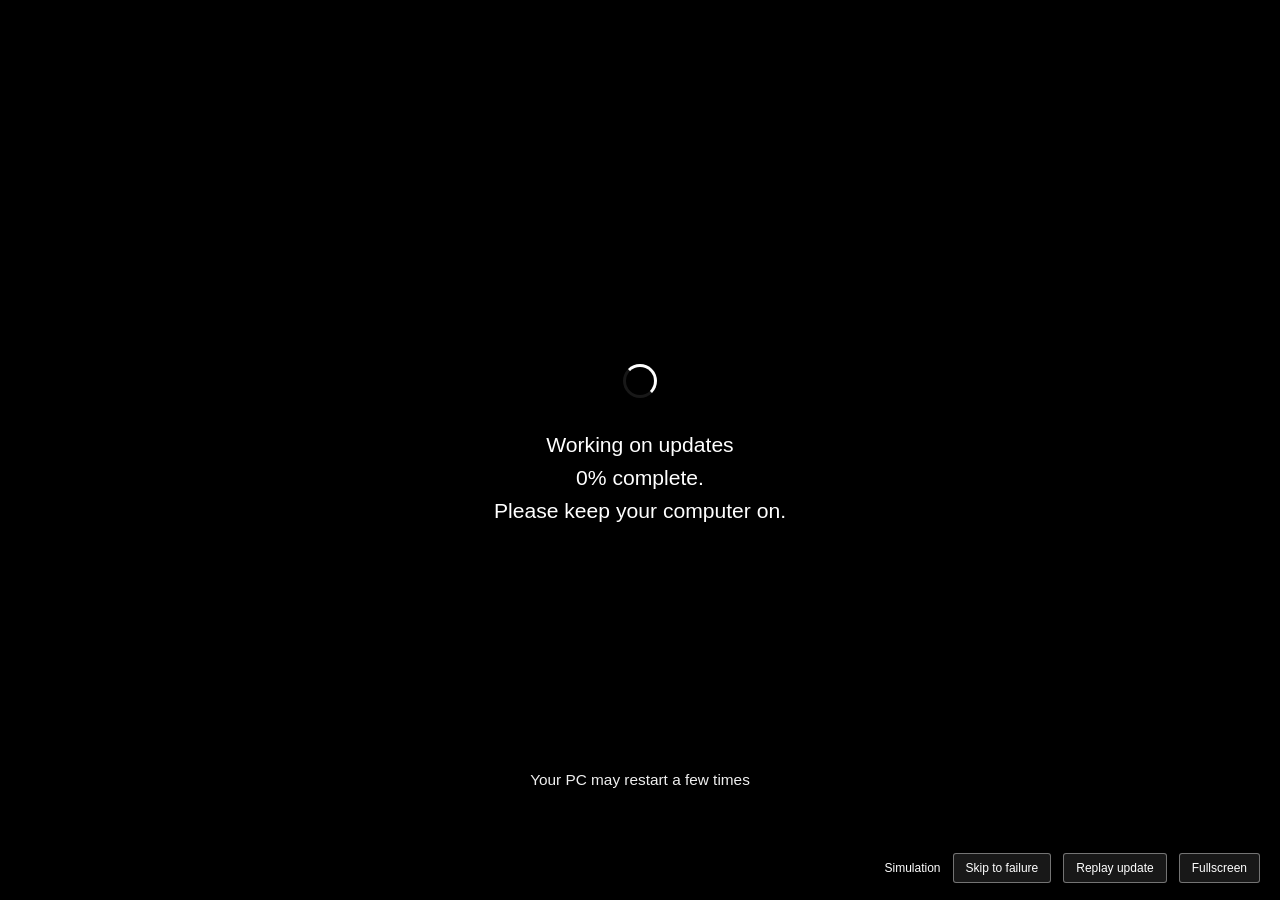
<file: realistic-html/windows-11-update-failure/index.html>
<!doctype html>
<html lang="en">
<head>
  <meta charset="utf-8">
  <meta name="viewport" content="width=device-width, initial-scale=1">
  <meta name="theme-color" content="#000000">
  <title>Windows 11 Update Failure — Simulation</title>
  <style>
    * { box-sizing: border-box; }
    html, body { margin: 0; min-height: 100%; background: #000; color: #fff; }
    body { font-family: 'Segoe UI', 'Helvetica Neue', Arial, sans-serif; font-weight: 400; -webkit-font-smoothing: antialiased; }
    [hidden] { display: none !important; }
    main { min-height: 100svh; display: grid; place-items: center; padding: 32px 24px 90px; }
    .status { text-align: center; width: min(100%, 800px); transform: translateY(25px); }
    .spinner { width: 34px; height: 34px; margin: 0 auto 31px; border: 3px solid #ffffff18; border-top-color: #fff; border-right-color: #fff; border-radius: 50%; animation: spin 1.2s linear infinite; }
    @keyframes spin { to { transform: rotate(360deg); } }
    p { margin: 0; font-size: clamp(17px, 1.65vw, 22px); line-height: 1.55; }
    .percent { font-variant-numeric: tabular-nums; }
    .footnote { position: fixed; left: 24px; right: 24px; bottom: 12%; text-align: center; font-size: clamp(14px, 1.2vw, 16px); color: #efefef; }
    .logo { position: fixed; top: 33%; left: 50%; transform: translate(-50%, -50%); display: grid; grid-template-columns: repeat(2, 48px); gap: 5px; }
    .logo i { width: 48px; height: 48px; background: #00a2ed; }
    body.booting .status { position: fixed; top: 65%; left: 0; width: 100%; transform: none; }
    .controls { position: fixed; right: 20px; bottom: 17px; left: 20px; display: flex; justify-content: flex-end; flex-wrap: wrap; gap: 12px; align-items: center; font-size: 12px; opacity: 0; transition: opacity .2s; }
    body.controls-visible .controls, .controls:hover, .controls:focus-within { opacity: 1; }
    button { color: #fff; background: #181818; border: 1px solid #ffffff65; border-radius: 3px; padding: 7px 12px; font: inherit; cursor: pointer; }
    button:hover { background: #303030; }
    button:focus-visible { outline: 2px solid white; outline-offset: 4px; }
    @media (prefers-reduced-motion: reduce) { .spinner { animation: none; } .controls { transition: none; } }
  </style>
</head>
<body class="controls-visible">
  <main aria-label="Windows update simulation">
    <div class="logo" id="logo" aria-hidden="true" hidden><i></i><i></i><i></i><i></i></div>
    <div class="status">
      <div class="spinner" aria-hidden="true"></div>
      <div id="message" role="status" aria-live="polite"></div>
    </div>
    <p class="footnote" id="footnote">Your PC may restart a few times</p>
  </main>
  <div class="controls" aria-label="Simulation controls">
    <span>Simulation</span>
    <button id="skip" type="button">Skip to failure</button>
    <button id="replay" type="button">Replay update</button>
    <button id="fullscreen" type="button">Fullscreen</button>
  </div>
  <script>
    const message = document.getElementById('message');
    const logo = document.getElementById('logo');
    const footnote = document.getElementById('footnote');
    const skip = document.getElementById('skip');
    let timers = [];
    function clearSequence() {
      timers.forEach(window.clearTimeout);
      timers = [];
    }
    function schedule(callback, delay) { timers.push(window.setTimeout(callback, delay)); }
    function undoChanges() {
      clearSequence();
      document.body.classList.remove('booting');
      logo.hidden = true;
      footnote.hidden = true;
      skip.hidden = true;
      message.innerHTML = '<p>Something didn’t go as planned.</p><p>No need to worry—undoing changes.</p><p>Please keep your computer on.</p>';
      // Remain here indefinitely. No navigation, reboot, or system changes.
    }
    function restart() {
      document.body.classList.add('booting');
      logo.hidden = false;
      footnote.hidden = true;
      message.innerHTML = '';
      schedule(undoChanges, 3200);
    }
    function start() {
      clearSequence();
      document.body.classList.remove('booting');
      logo.hidden = true;
      footnote.hidden = false;
      skip.hidden = false;
      message.innerHTML = '<p>Working on updates</p><p><span class="percent" id="percent">0</span>% complete.</p><p>Please keep your computer on.</p>';
      const steps = [[1800, 3], [3800, 7], [6000, 12], [8500, 18], [11000, 23], [14500, 27], [18500, 30]];
      steps.forEach(([delay, percent]) => schedule(() => {
        document.getElementById('percent').textContent = percent;
      }, delay));
      schedule(() => {
        message.innerHTML = '<p>Restarting</p>';
        footnote.hidden = true;
      }, 21500);
      schedule(restart, 23000);
    }
    skip.addEventListener('click', undoChanges);
    document.getElementById('replay').addEventListener('click', start);
    const fullscreen = document.getElementById('fullscreen');
    if (!document.fullscreenEnabled) fullscreen.hidden = true;
    fullscreen.addEventListener('click', async () => {
      try {
        if (document.fullscreenElement) await document.exitFullscreen();
        else await document.documentElement.requestFullscreen();
      } catch { fullscreen.textContent = 'Fullscreen unavailable'; }
    });
    document.addEventListener('fullscreenchange', () => {
      fullscreen.textContent = document.fullscreenElement ? 'Exit fullscreen' : 'Fullscreen';
    });
    let hideControls;
    function revealControls() {
      document.body.classList.add('controls-visible');
      clearTimeout(hideControls);
      hideControls = setTimeout(() => document.body.classList.remove('controls-visible'), 2400);
    }
    document.addEventListener('pointermove', revealControls);
    document.addEventListener('pointerdown', revealControls);
    revealControls();
    start();
  </script>
</body>
</html>
</file>
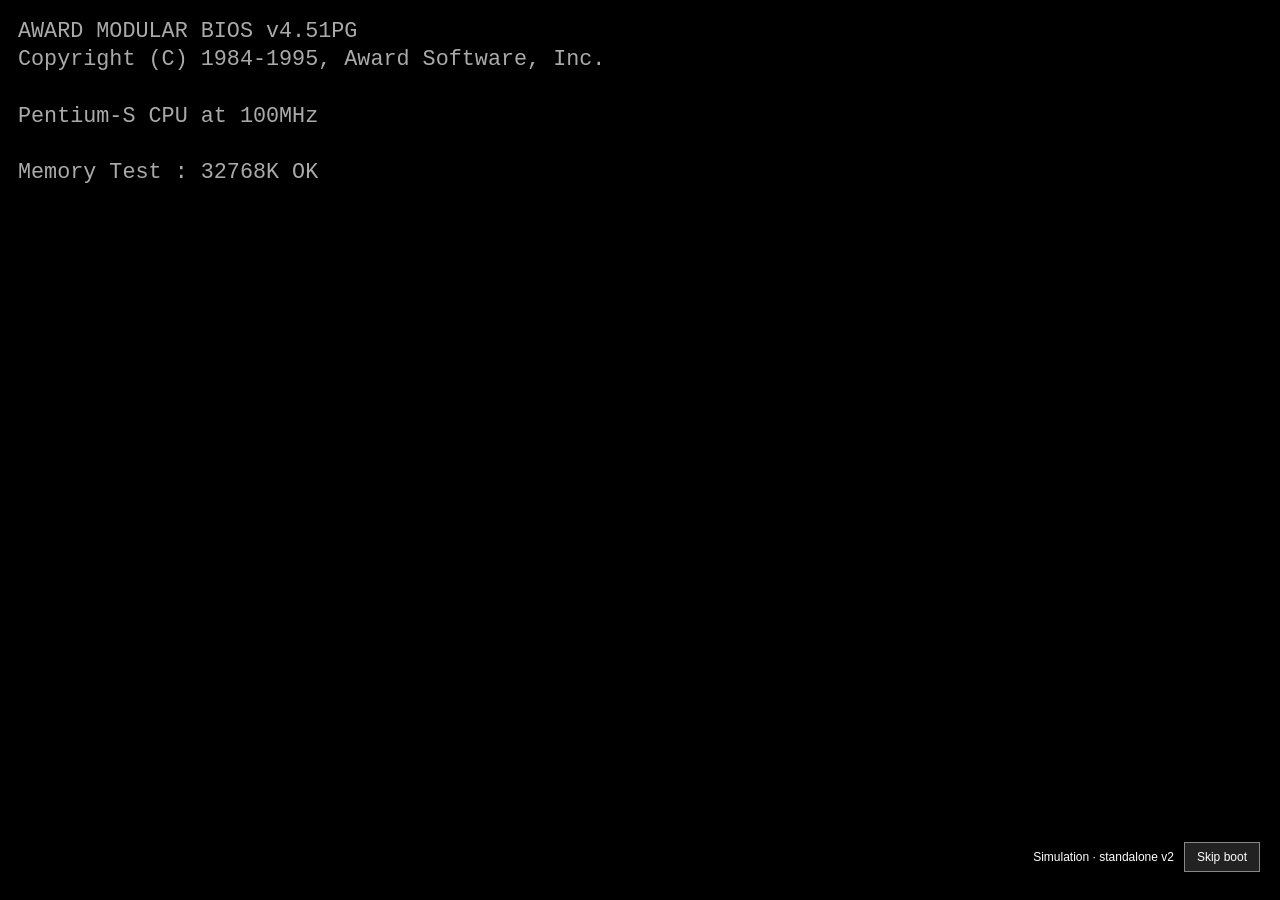
<file: realistic-html/windows-95-desktop/index.html>
<!doctype html>
<html lang="en">
<head>
<meta charset="utf-8">
<meta name="viewport" content="width=device-width, initial-scale=1">
<title>Windows 95 — Standalone Desktop v2</title>
<style>
*{box-sizing:border-box}html,body{margin:0;width:100%;height:100%;overflow:hidden}body{font:13px Arial,sans-serif;color:#000;background:#000}button,input,textarea{font:inherit}button{cursor:pointer;color:inherit;border-radius:0}button:focus-visible{outline:1px dotted #000;outline-offset:-5px}[hidden]{display:none!important}.screen{position:fixed;inset:0}.raised{background:#c0c0c0;border:2px solid;border-color:#fff #404040 #404040 #fff;box-shadow:inset -1px -1px #808080}.inset{border:2px solid;border-color:#808080 #fff #fff #808080}button:active{box-shadow:inset 1px 1px #404040}#bios{padding:18px;color:#aaa;font:clamp(13px,1.7vw,22px)/1.3 'Courier New',monospace}#bios pre{margin:0;white-space:pre-wrap;font:inherit}#splash{background:linear-gradient(#67a0d4,#d0e7ef 70%,#7daed1);display:grid;place-items:center;overflow:hidden}.clouds{position:absolute;inset:0;background:radial-gradient(ellipse at 12% 25%,#fff9 0%,transparent 30%),radial-gradient(ellipse at 70% 80%,#fffd 0%,transparent 28%),radial-gradient(ellipse at 90% 15%,#fff9 0%,transparent 25%),radial-gradient(ellipse at 35% 65%,#fff9,transparent 35%);filter:blur(15px)}.splash-brand{position:relative;transform:translateY(-20px);text-shadow:1px 2px #fff6}.splash-brand p{font-size:clamp(24px,4vw,42px);margin:20px 0 0 8px;letter-spacing:-2px}.registered{font-size:16px;vertical-align:top}.splash-brand h1{font-size:clamp(55px,10vw,106px);font-weight:800;letter-spacing:-6px;margin:-5px 0 0}.splash-brand h1 span{font-weight:300}.splash-brand small{display:block;text-align:right;font-size:16px;margin-top:32px}.flying-flag{width:175px;height:145px;margin:auto;display:grid;grid-template-columns:1fr 1fr;gap:8px;background:#080808;padding:9px;transform:perspective(400px) rotateY(-17deg) rotate(12deg);box-shadow:-15px 8px #0008,-30px 15px #0003}.flying-flag i:nth-child(1){background:#f14726}.flying-flag i:nth-child(2){background:#54a825}.flying-flag i:nth-child(3){background:#225ad0}.flying-flag i:nth-child(4){background:#ffce25}.loading-band{position:absolute;bottom:0;left:0;right:0;height:22px;background:repeating-linear-gradient(90deg,#034bb0 0,#034bb0 20px,#84b2ea 45px,#034bb0 75px);background-size:150px 100%;animation:load 1s linear infinite}@keyframes load{to{background-position:150px 0}}#desktop{background:#008080}.desktop-icons{position:absolute;top:16px;left:8px;display:grid;gap:21px;width:90px}.desktop-icon{display:flex;align-items:center;flex-direction:column;gap:8px;background:none;border:1px solid transparent;color:white;padding:5px 0;text-align:center;line-height:1.2;font-size:12px}.desktop-icon:focus{background:#00008055;border:1px dotted #fff;outline:none}.pixel-icon{display:block;position:relative;width:36px;height:34px}.monitor{background:#c0c0c0;border:2px solid;border-color:#fff #333 #333 #fff;width:35px;height:28px;margin-bottom:6px;box-shadow:3px 3px #004040}.monitor:before{content:'';position:absolute;inset:3px;background:#000080;border:2px inset #ddd}.monitor:after{content:'';position:absolute;width:29px;height:6px;left:1px;bottom:-8px;background:#c0c0c0;border:2px outset #fff}.network{font:bold 39px/34px Arial;color:#d5d5d5;text-shadow:2px 2px #000080}.bin{width:28px;border:2px solid;border-color:white #666 #666 white;background:#ccc;color:#006060;font:27px/30px Arial;box-shadow:2px 2px #004040}.taskbar{position:absolute;bottom:0;left:0;right:0;height:38px;padding:3px;display:flex;gap:5px;z-index:10000}#start{display:flex;align-items:center;gap:4px;padding:1px 6px;font-size:15px}#start[aria-expanded=true]{border-color:#404040 #fff #fff #404040;background:#ddd}.tiny-flag{color:#003d91;font-size:23px;text-shadow:2px 1px #c34220}#tasks{display:flex;gap:4px;flex:1;min-width:0}.task{min-width:0;width:160px;text-align:left;overflow:hidden;text-overflow:ellipsis;white-space:nowrap;padding:3px 8px}.task.active{font-weight:bold;background:#dedede;border-color:#404040 #fff #fff #404040}.tray{padding:3px 8px;display:flex;gap:12px;align-items:center;font-size:12px;white-space:nowrap}#start-menu{position:absolute;bottom:37px;left:2px;width:230px;z-index:10001;display:flex;padding:2px}.sidebar{writing-mode:vertical-rl;transform:rotate(180deg);font-size:24px;font-weight:bold;color:#c0c0c0;background:#808080;padding:10px 4px}.sidebar span{color:white;font-weight:400}.menu-items{flex:1}.menu-items button{width:100%;border:0;background:none;display:flex;align-items:center;gap:12px;padding:12px 9px;text-align:left}.menu-items button:hover,.menu-items button:focus-visible{background:#000080;color:white}.menu-items button>span{width:24px;font-size:23px}.menu-items b{margin-left:auto;font-size:10px}.menu-items hr{border:0;border-top:1px solid #808080;border-bottom:1px solid white;margin:3px}.window{position:absolute;display:flex;flex-direction:column;width:min(560px,calc(100vw - 24px));height:min(360px,calc(100svh - 70px));min-height:200px;padding:2px}.titlebar{background:#808080;color:white;display:flex;align-items:center;gap:3px;height:25px;padding:3px 3px 3px 6px;font-weight:bold;touch-action:none;user-select:none;flex-shrink:0}.window.active .titlebar,dialog .titlebar{background:#000080}.titlebar .title{flex:1;overflow:hidden;text-overflow:ellipsis;white-space:nowrap}.titlebar button{width:21px;height:19px;line-height:13px;padding:0;color:black;background:#c0c0c0;border:2px solid;border-color:#fff #404040 #404040 #fff;font-weight:bold}.menubar{padding:6px;word-spacing:14px;border-bottom:1px solid #888}.window-content{background:white;flex:1;min-height:0;overflow:auto;margin:2px;padding:15px;border:2px solid;border-color:#808080 #fff #fff #808080}.statusbar{padding:3px 6px;border:1px solid;border-color:#808080 #fff #fff #808080;font-size:12px}.items{display:flex;flex-wrap:wrap;gap:16px;align-content:flex-start}.file-icon{border:1px solid transparent;background:white;width:95px;padding:8px 2px;display:flex;align-items:center;flex-direction:column;gap:10px;text-align:center}.file-icon:hover,.file-icon:focus-visible{background:#000080;color:white}.file-glyph{font-size:29px;color:#797979;text-shadow:1px 1px silver}.window-content p{line-height:1.5}.window-content textarea{width:100%;height:100%;min-height:160px;border:none;resize:none;outline:none;font:15px 'Courier New',monospace}.run-row{display:flex;gap:10px;align-items:center}.run-row input{width:100%;padding:5px}.run-submit{margin-top:16px;padding:6px 25px}.window.maximized{left:0!important;top:0!important;width:100%!important;height:calc(100svh - 38px)!important}.shutdown-body{display:flex;gap:25px;padding:20px}.shutdown-body p{margin-top:0}.shutdown-body label{display:block;margin:12px 0}.shutdown-symbol{font-size:43px;color:#004a80}.dialog-actions{display:flex;gap:8px;justify-content:flex-end;padding:0 20px 18px}.dialog-actions button{min-width:75px;padding:5px}dialog{width:min(420px,calc(100% - 30px));padding:3px}dialog::backdrop{background:#0005}dialog .titlebar{justify-content:space-between}#off{display:grid;place-content:center;text-align:center;color:#dd8e20;font:bold clamp(20px,3vw,34px)/1.4 Arial;background:black}#power-on{margin:40px auto 0;background:none;color:#aaa;border:1px solid #555;padding:8px 20px;font-size:12px;opacity:0}#off:hover #power-on,#power-on:focus-visible{opacity:1}#boot-controls{position:fixed;bottom:28px;right:20px;display:flex;gap:10px;align-items:center;color:white;font:12px Arial;z-index:20000}#boot-controls button{background:#222;color:white;border:1px solid #888;padding:7px 12px}@media(max-width:500px){.tray{padding:3px}.tray>span{display:none}.window{height:330px}.splash-brand h1{letter-spacing:-3px}}@media(prefers-reduced-motion:reduce){.loading-band{animation:none}}

</style>
</head>
<body>
<noscript><div style="position:fixed;inset:0;z-index:30000;background:#000;color:#fff;padding:30px;font:16px Arial">JavaScript is disabled in this viewer. Open this downloaded HTML file directly in a web browser to run the simulation.</div></noscript>
<section id="bios" class="screen"><pre id="post">AWARD MODULAR BIOS v4.51PG
Copyright (C) 1984-1995, Award Software, Inc.

Pentium-S CPU at 100MHz

Memory Test : <span id="memory">0</span>K OK
</pre></section>
<section id="splash" class="screen" hidden>
  <div class="clouds"></div>
  <div class="splash-brand"><div class="flying-flag" aria-hidden="true"><i></i><i></i><i></i><i></i></div><p>Microsoft<span class="registered">®</span></p><h1>Windows<span>95</span></h1><small>Microsoft Corporation</small></div>
  <div class="loading-band"></div>
</section>
<main id="desktop" class="screen" hidden aria-label="Windows 95 desktop">
  <div class="desktop-icons">
    <button class="desktop-icon" data-open="computer"><span class="pixel-icon monitor" aria-hidden="true"></span><span>My Computer</span></button>
    <button class="desktop-icon" data-open="network"><span class="pixel-icon network" aria-hidden="true">▦</span><span>Network<br>Neighborhood</span></button>
    <button class="desktop-icon" data-open="recycle"><span class="pixel-icon bin" aria-hidden="true">♻</span><span>Recycle Bin</span></button>
  </div>
  <div id="windows"></div>
  <nav id="start-menu" class="raised" aria-label="Start menu" hidden>
    <div class="sidebar">Windows<span>95</span></div>
    <div class="menu-items">
      <button data-open="programs"><span>▤</span>Programs<b>▶</b></button>
      <button data-open="documents"><span>▱</span>Documents<b>▶</b></button>
      <button data-open="settings"><span>⚙</span>Settings<b>▶</b></button>
      <button data-open="find"><span>⌕</span>Find<b>▶</b></button>
      <button data-open="help"><span>?</span>Help</button>
      <button data-open="run"><span>▣</span>Run…</button>
      <hr><button id="shutdown"><span>⏻</span>Shut Down…</button>
    </div>
  </nav>
  <footer class="taskbar raised"><button id="start" class="raised" aria-expanded="false"><span class="tiny-flag" aria-hidden="true">▦</span><b>Start</b></button><div id="tasks"></div><div class="tray inset"><span aria-hidden="true">◖))</span><time id="clock"></time></div></footer>
</main>
<section id="off" class="screen" hidden><p>It is now safe to turn off<br>your computer.</p><button id="power-on">Power on</button></section>
<dialog id="shutdown-dialog" class="raised"><form method="dialog"><div class="titlebar">Shut Down Windows<button value="cancel" aria-label="Close">×</button></div><div class="shutdown-body"><span class="shutdown-symbol" aria-hidden="true">◈</span><div><p>What do you want the computer to do?</p><label><input type="radio" name="power" value="off" checked> Shut down the computer?</label><label><input type="radio" name="power" value="restart"> Restart the computer?</label></div></div><div class="dialog-actions"><button class="raised" value="okay">Yes</button><button class="raised" value="cancel">No</button></div></form></dialog>
<div id="boot-controls"><span>Simulation · standalone v2</span><button id="skip">Skip boot</button></div>
<script>
const $ = id => document.getElementById(id);
let timers = [], highest = 10, activeId = null;
const opened = new Map();
function later(delay, fn) { timers.push(setTimeout(fn, delay)); }
function cancelBoot() { timers.forEach(clearTimeout); timers = []; }
function menu(open) { $('start-menu').hidden = !open; $('start').setAttribute('aria-expanded', String(open)); }
function desktop() {
  cancelBoot(); $('bios').hidden = true; $('splash').hidden = true; $('off').hidden = true;
  $('desktop').hidden = false; $('boot-controls').hidden = true; $('start').focus();
}
function boot() {
  cancelBoot(); opened.clear(); $('windows').replaceChildren(); $('tasks').replaceChildren(); activeId = null; highest = 10;
  menu(false); $('desktop').hidden = true; $('off').hidden = true; $('bios').hidden = false;
  $('splash').hidden = true; $('boot-controls').hidden = false; $('memory').textContent = '0';
  const old = $('bios-extra'); if (old) old.remove();
  [8192,16384,24576,32768].forEach((n,i) => later(250 + i*250, () => $('memory').textContent = n));
  later(1300, () => { const text = document.createElement('span'); text.id='bios-extra'; text.textContent='\nDetecting Primary Master ... IDE HARD DISK\n\nStarting Windows 95...'; $('post').append(text); });
  later(2300, () => { $('bios').hidden = true; $('splash').hidden = false; });
  later(5700, desktop);
}
function focusWindow(id) {
  const entry = opened.get(id); if (!entry) return;
  activeId = id; entry.win.hidden = false; entry.win.style.zIndex = ++highest;
  for (const [key, item] of opened) { item.win.classList.toggle('active',key===id); item.task.classList.toggle('active',key===id); }
}
function focusRemaining() {
  activeId = null;
  const visible = [...opened].filter(([,entry]) => !entry.win.hidden).sort((a,b) => Number(b[1].win.style.zIndex)-Number(a[1].win.style.zIndex));
  if (visible.length) focusWindow(visible[0][0]);
}
function file(label, target, glyph='▰') { return `<button class="file-icon" data-open="${target}"><span class="file-glyph" aria-hidden="true">${glyph}</span>${label}</button>`; }
const pages = {
  computer: ['My Computer', `<div class="items">${file('3½ Floppy (A:)','floppy')}${file('(C:)','drive')}${file('Control Panel','settings','⚙')}${file('Printers','printers','▤')}</div>`, '4 object(s)'],
  drive: ['(C:)', `<div class="items">${file('Windows','windowsFolder','📁')}${file('My Documents','documents','📁')}${file('Program Files','programs','📁')}</div>`, '3 object(s)'],
  windowsFolder: ['Windows', `<div class="items">${file('Notepad','notepad','▤')}${file('Read Me','readme','▱')}</div>`, '2 object(s)'],
  network: ['Network Neighborhood', '<p>No other computers were found on this network.</p>', '0 object(s)'],
  recycle: ['Recycle Bin', '', '0 object(s)'],
  floppy: ['3½ Floppy (A:)', '<p>The device is not ready.</p><p>There is no disk in this simulated drive.</p>', 'Drive A:'],
  printers: ['Printers', '<p>No printers are installed.</p>', '0 object(s)'],
  documents: ['My Documents', `<div class="items">${file('Read Me.txt','readme','▱')}</div>`, '1 object(s)'],
  programs: ['Programs', `<div class="items">${file('Notepad','notepad','▤')}${file('MS-DOS Prompt','dos','▣')}</div>`, '2 object(s)'],
  settings: ['Control Panel', '<h3>Display properties</h3><p>Choose a desktop color:</p><button class="raised run-submit" data-color="#008080">Teal</button> <button class="raised run-submit" data-color="#3a6ea5">Blue</button> <button class="raised run-submit" data-color="#556b2f">Olive</button>', 'Personalize this simulation'],
  find: ['Find', '<p>This simulated computer has a small collection of sample programs.</p><p>Open Programs to try Notepad or the MS-DOS Prompt.</p><button class="raised run-submit" data-open="programs">Open Programs</button>', 'Local simulation'],
  help: ['Windows Help', '<h3>Welcome to Windows 95</h3><p>Double-click a desktop icon to open it. On touch screens, tap once. You can also focus an icon and press Enter.</p><p>Drag a window by its title bar. Use the title-bar buttons to minimize, maximize, or close it. Click its taskbar button to restore it.</p><p>Choose Start → Shut Down to finish. Everything here runs inside this page.</p>', 'Windows Help'],
  readme: ['Read Me.txt', '<h3>Welcome to your simulated PC!</h3><p>This Windows 95-inspired desktop is made entirely with HTML, CSS, and JavaScript.</p><p>Explore My Computer, type in Notepad, or change the desktop color in Control Panel. Changes last only for this session.</p>', 'Read Me'],
  notepad: ['Untitled - Notepad', '<textarea aria-label="Notepad document" spellcheck="false" placeholder=""></textarea>', 'Text is kept while this window is open'],
  dos: ['MS-DOS Prompt', '<pre>Microsoft(R) Windows 95\n   (C)Copyright Microsoft Corp 1981-1995.\n\nC:\\WINDOWS&gt;_</pre><p>Display-only command prompt.</p>', 'MS-DOS simulation'],
  run: ['Run', '<p>Type the name of a program, and Windows will open it for you.</p><form id="run-form"><label class="run-row">Open: <input name="command" autocomplete="off" aria-label="Program name"></label><button class="raised run-submit">OK</button><p id="run-message">Try notepad, explorer, control, or command.</p></form>', 'Run a simulated program']
};
function openWindow(id) {
  menu(false); if (!pages[id]) return; if (opened.has(id)) { focusWindow(id); return; }
  const [title, html, status] = pages[id];
  const win = document.createElement('section'); win.className='window raised'; win.setAttribute('aria-label',title);
  const offset = opened.size * 24;
  win.style.left = Math.min(125+offset,Math.max(12,innerWidth-580))+'px';
  win.style.top = Math.min(55+offset,Math.max(12,innerHeight-420))+'px';
  win.innerHTML=`<div class="titlebar"><span class="title">${title}</span><button data-window="minimize" aria-label="Minimize">_</button><button data-window="maximize" aria-label="Maximize">□</button><button data-window="close" aria-label="Close">×</button></div><div class="menubar" aria-hidden="true">File Edit View Help</div><div class="window-content">${html}</div><div class="statusbar">${status}</div>`;
  const task=document.createElement('button'); task.className='task raised'; task.textContent=title;
  $('windows').append(win); $('tasks').append(task); opened.set(id,{win,task}); focusWindow(id);
  win.addEventListener('pointerdown',()=>focusWindow(id));
  task.addEventListener('click',()=>{ if(activeId===id&&!win.hidden){win.hidden=true;task.classList.remove('active');focusRemaining();}else focusWindow(id); });
  win.addEventListener('click',event=>{
    const action=event.target.closest('[data-window]')?.dataset.window;
    if(action==='close'){win.remove();task.remove();opened.delete(id);focusRemaining();}
    if(action==='minimize'){win.hidden=true;task.classList.remove('active');focusRemaining();}
    if(action==='maximize'){win.classList.toggle('maximized');event.target.setAttribute('aria-label',win.classList.contains('maximized')?'Restore':'Maximize');}
  });
  const bar=win.querySelector('.titlebar'); let drag=null;
  bar.addEventListener('pointerdown',event=>{
    if(event.target.closest('button')||win.classList.contains('maximized'))return;
    const rect=win.getBoundingClientRect();drag={x:event.clientX-rect.left,y:event.clientY-rect.top};bar.setPointerCapture(event.pointerId);
  });
  bar.addEventListener('pointermove',event=>{if(!drag)return;win.style.left=Math.max(0,Math.min(innerWidth-win.offsetWidth,event.clientX-drag.x))+'px';win.style.top=Math.max(0,Math.min(innerHeight-70,event.clientY-drag.y))+'px';});
  bar.addEventListener('pointerup',()=>drag=null);bar.addEventListener('pointercancel',()=>drag=null);
  bar.addEventListener('dblclick',event=>{if(!event.target.closest('button'))win.classList.toggle('maximized');});
  if(id==='run')win.querySelector('form').addEventListener('submit',event=>{
    event.preventDefault();const command=new FormData(event.target).get('command').trim().toLowerCase().replace(/\.exe$/,'');
    const target={notepad:'notepad',explorer:'computer',control:'settings',command:'dos'}[command];
    if(target)openWindow(target);else $('run-message').textContent='Cannot find that program. Try notepad, explorer, control, or command.';
  });
}
document.addEventListener('click',event=>{
  const target=event.target.closest('[data-open]');
  if(target&&!target.classList.contains('desktop-icon'))openWindow(target.dataset.open);
  const color=event.target.closest('[data-color]');if(color)$('desktop').style.background=color.dataset.color;
  if(!event.target.closest('#start-menu')&&!event.target.closest('#start'))menu(false);
});
document.querySelectorAll('.desktop-icon').forEach(icon=>{
  icon.addEventListener('dblclick',()=>openWindow(icon.dataset.open));
  icon.addEventListener('click',event=>{if(event.detail===0)openWindow(icon.dataset.open);});
  icon.addEventListener('pointerup',event=>{if(event.pointerType==='touch')openWindow(icon.dataset.open);});
});
$('start').addEventListener('click',()=>menu($('start-menu').hidden));
document.addEventListener('keydown',event=>{if(event.key==='Escape')menu(false);});
$('shutdown').addEventListener('click',()=>{menu(false);$('shutdown-dialog').returnValue='cancel';$('shutdown-dialog').showModal();});
$('shutdown-dialog').addEventListener('close',()=>{
  if($('shutdown-dialog').returnValue!=='okay')return;
  if(document.querySelector('input[name="power"]:checked').value==='restart'){boot();return;}
  $('desktop').hidden=true;$('off').hidden=false;$('power-on').focus({preventScroll:true});$('power-on').blur();
});
$('skip').addEventListener('click',desktop);$('power-on').addEventListener('click',boot);
function clock(){ $('clock').textContent=new Date().toLocaleTimeString('en-US',{hour:'numeric',minute:'2-digit'}); }
clock();setInterval(clock,1000);boot();

</script>
</body>
</html>
</file>
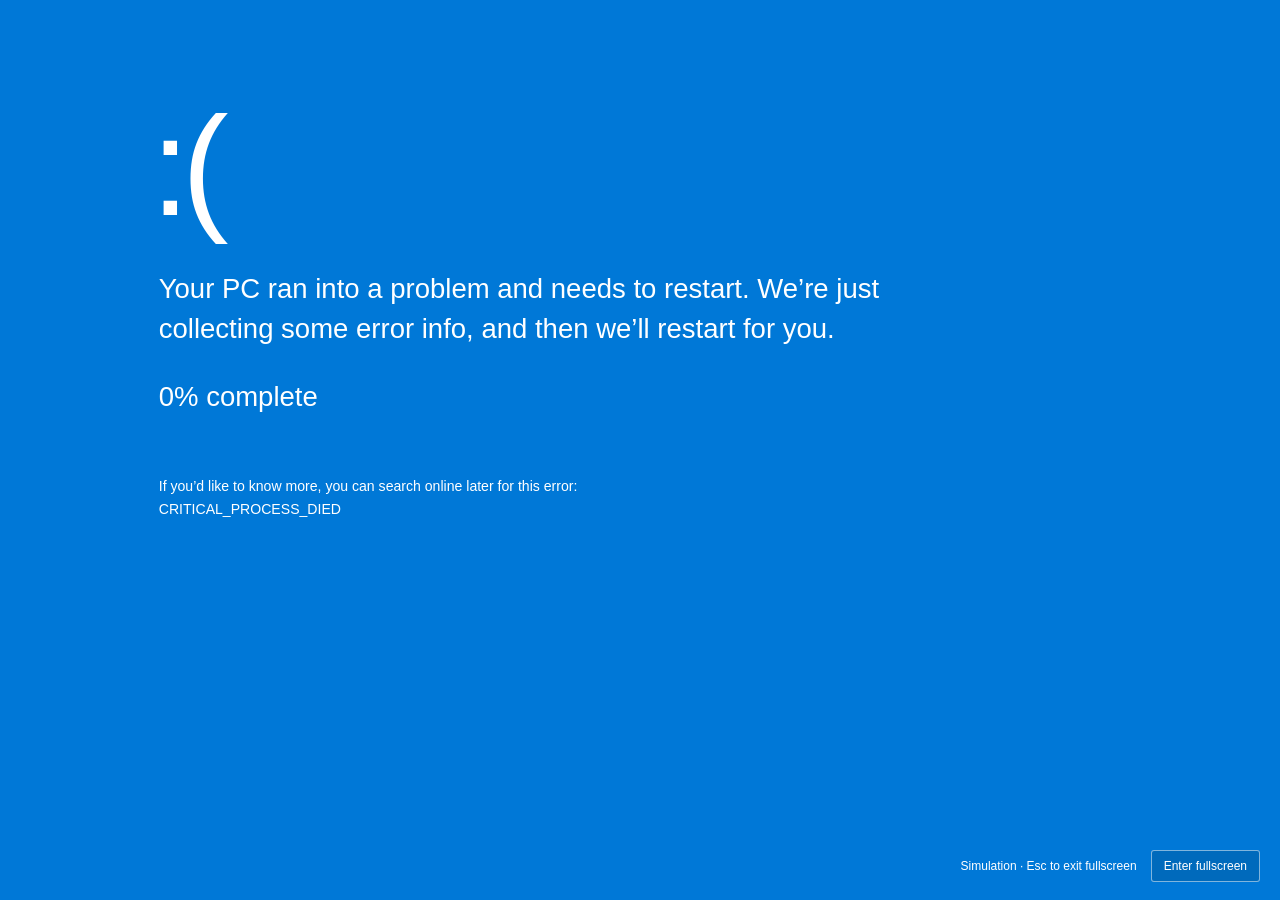
<file: realistic-html/windows-bsod/index.html>
<!doctype html>
<html lang="en">
<head>
  <meta charset="utf-8">
  <meta name="viewport" content="width=device-width, initial-scale=1">
  <meta name="theme-color" content="#0078d7">
  <title>Windows Blue Screen — Simulation</title>
  <style>
    :root { color-scheme: dark; background: #0078d7; color: #fff; }
    * { box-sizing: border-box; }
    html, body { margin: 0; min-height: 100%; }
    body {
      min-height: 100svh;
      font-family: "Segoe UI", "Segoe UI Variable", "Helvetica Neue", Arial, sans-serif;
      font-weight: 300;
      -webkit-font-smoothing: antialiased;
    }
    main {
      width: min(100%, 1100px);
      padding: clamp(48px, 10vh, 110px) 48px 70px clamp(32px, 12.4vw, 190px);
    }
    .face {
      margin: 0 0 24px -8px;
      font-size: clamp(100px, 11vw, 160px);
      line-height: 1.1;
      font-weight: 300;
      letter-spacing: -8px;
    }
    h1 {
      max-width: 790px;
      margin: 0;
      font-size: clamp(21px, 2.15vw, 30px);
      line-height: 1.45;
      font-weight: 300;
    }
    .progress {
      margin: 28px 0 0;
      font-size: clamp(21px, 2.15vw, 30px);
      line-height: 1.45;
      font-variant-numeric: tabular-nums;
    }
    .details {
      max-width: 760px;
      margin-top: 58px;
      font-size: clamp(13px, 1.1vw, 16px);
      line-height: 1.65;
    }
    .details p { margin: 0; }
    .controls {
      position: fixed;
      right: 20px;
      bottom: 18px;
      display: flex;
      align-items: center;
      gap: 14px;
      opacity: 0;
      transition: opacity 180ms ease;
      font-size: 12px;
    }
    .controls:hover, .controls:focus-within, body.show-controls .controls { opacity: 1; }
    button {
      border: 1px solid #ffffff80;
      border-radius: 3px;
      padding: 8px 12px;
      background: #006abc;
      color: white;
      font: inherit;
      cursor: pointer;
    }
    button:hover { background: #005fa9; }
    button:focus-visible { outline: 2px solid white; outline-offset: 4px; }
    @media (max-width: 600px) {
      main { padding: 48px 28px 100px; }
      .face { margin-bottom: 30px; }
      .details { margin-top: 42px; }
      .controls { right: 16px; bottom: 16px; }
    }
    @media (prefers-reduced-motion: reduce) { .controls { transition: none; } }
  </style>
</head>
<body class="show-controls">
  <main aria-label="Simulated Windows blue screen">
    <div class="face" aria-hidden="true">:(</div>
    <h1>Your PC ran into a problem and needs to restart. We’re just collecting some error info, and then we’ll restart for you.</h1>
    <p class="progress"><span id="percent">0</span>% complete</p>
    <div class="details">
      <p>If you’d like to know more, you can search online later for this error:</p>
      <p>CRITICAL_PROCESS_DIED</p>
    </div>
  </main>
  <div class="controls" aria-label="Simulation controls">
    <span>Simulation · Esc to exit fullscreen</span>
    <button id="fullscreen" type="button">Enter fullscreen</button>
  </div>
  <script>
    const percent = document.getElementById('percent');
    const fullscreen = document.getElementById('fullscreen');
    let progress = 0;
    // Stop at 100%; this page never restarts or navigates the computer.
    const timer = window.setInterval(() => {
      progress = Math.min(100, progress + Math.floor(Math.random() * 4) + 1);
      percent.textContent = progress;
      if (progress === 100) window.clearInterval(timer);
    }, 2400);
    let hideControls;
    function revealControls() {
      document.body.classList.add('show-controls');
      window.clearTimeout(hideControls);
      hideControls = window.setTimeout(() => document.body.classList.remove('show-controls'), 2500);
    }
    document.addEventListener('pointermove', revealControls);
    document.addEventListener('pointerdown', revealControls);
    revealControls();
    if (!document.fullscreenEnabled) fullscreen.hidden = true;
    fullscreen.addEventListener('click', async () => {
      try {
        if (document.fullscreenElement) await document.exitFullscreen();
        else await document.documentElement.requestFullscreen();
      } catch {
        fullscreen.textContent = 'Fullscreen unavailable';
      }
    });
    document.addEventListener('fullscreenchange', () => {
      fullscreen.textContent = document.fullscreenElement ? 'Exit fullscreen' : 'Enter fullscreen';
      revealControls();
    });
  </script>
</body>
</html>
</file>
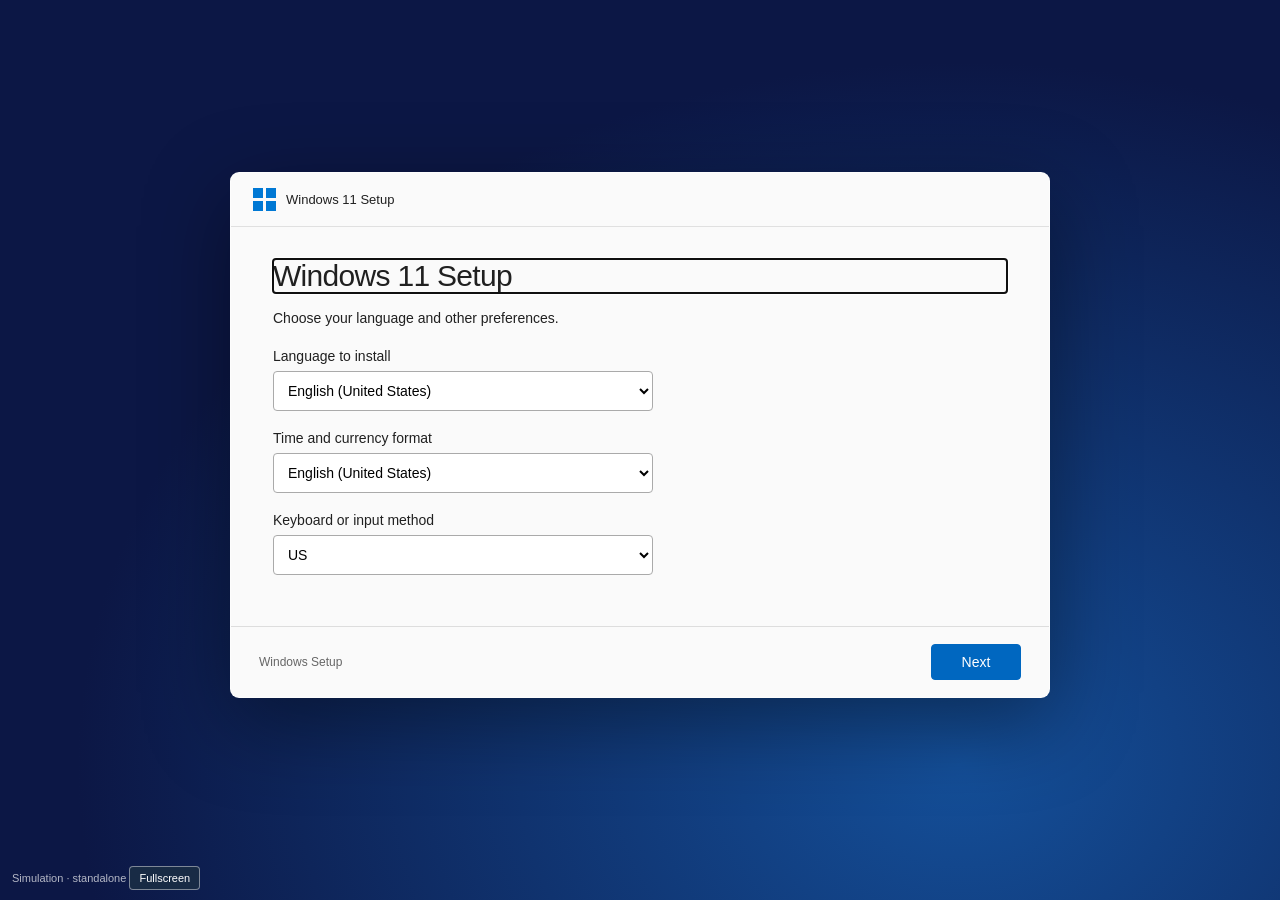
<file: realistic-html/windows-11-setup-desktop/windows-11.html>
<!doctype html>
<html lang="en">
<head>
<meta charset="utf-8"><meta name="viewport" content="width=device-width,initial-scale=1"><meta name="theme-color" content="#091b46">
<title>Windows 11 · Setup to Desktop</title>
<style>
*{box-sizing:border-box}html,body{margin:0;height:100%;overflow:hidden}body{font:14px 'Segoe UI',Arial,sans-serif;color:#202020;background:#091b46}button,input,select,textarea{font:inherit}button{cursor:pointer;color:inherit}button:focus-visible,input:focus-visible,select:focus-visible{outline:2px solid #0067c0;outline-offset:3px}[hidden]{display:none!important}button:disabled{opacity:.45;cursor:default}.screen{position:fixed;inset:0}.setup{display:grid;place-items:center;padding:25px 18px 55px;background:radial-gradient(ellipse at 75% 85%,#144f99,#0c1745 65%)}.card{width:min(820px,100%);max-height:calc(100svh - 95px);overflow:auto;background:#fafafa;border:1px solid #ffffff70;border-radius:9px;box-shadow:0 24px 85px #0006}.caption{display:flex;gap:10px;align-items:center;padding:15px 22px;font-size:13px;border-bottom:1px solid #e0e0e0}.winlogo{display:grid;grid-template-columns:1fr 1fr;gap:3px;width:23px;height:23px;flex-shrink:0}.winlogo i{background:#0078d4}.body{padding:32px 42px;min-height:330px}h1{font-size:30px;font-weight:500;letter-spacing:-.7px;margin:0 0 15px}p{line-height:1.55}.muted{color:#616161}.footer{border-top:1px solid #ddd;padding:17px 28px;display:flex;gap:10px;justify-content:flex-end;align-items:center}.footer .stage{margin-right:auto;color:#666;font-size:12px}.btn{border:1px solid #ccc;background:#fff;border-radius:4px;padding:9px 22px;min-width:90px}.btn:hover{background:#f0f4fa}.primary{background:#0067c0;color:white;border-color:#0067c0}.primary:hover{background:#00599f}.field{display:block;margin:19px 0}.field>span{display:block;margin-bottom:7px}select,input[type=text]{padding:10px;border:1px solid #aaa;border-radius:4px;background:white;width:min(100%,380px)}.choice{display:flex;gap:15px;align-items:center;padding:17px;border:1px solid #ddd;border-radius:5px;margin:10px 0;background:white}.choice:has(input:checked){border-color:#0078d4;background:#eff7ff}.choice strong{display:block;font-weight:600;margin-bottom:5px}.choice small{color:#666}.notice{background:#edf4fb;border-radius:5px;padding:13px 16px;font-size:13px}.drive{border:1px solid #0078d4;background:#edf6ff;border-radius:4px;padding:20px;display:flex;justify-content:space-between;gap:20px;margin:26px 0}.install-step{margin:12px 0;color:#888}.install-step.done{color:#137c35}.install-step.current{color:#202020;font-weight:600}progress{accent-color:#0067c0;width:100%;height:10px}.large-percent{font-size:42px;font-weight:300;margin:30px 0 12px}.oobe{background:radial-gradient(ellipse at top right,#d6eaff,#f5f7fc 75%)}.oobe .card{box-shadow:0 20px 80px #194d9120;background:#ffffffdd;max-width:960px}.oobe .body{min-height:390px;padding:45px 50px}.oobe-art{font-size:80px;color:#0067c0;margin:0 0 20px}.boot{background:#000;color:#fff;display:flex;align-items:center;justify-content:center;flex-direction:column;gap:65px}.boot .winlogo{width:95px;height:95px;gap:5px}.spinner{width:30px;height:30px;border:3px solid #ffffff30;border-top-color:white;border-right-color:white;border-radius:50%;animation:spin 1s linear infinite;margin:0 auto 20px}.boot-message{text-align:center;font-size:20px;font-weight:300}@keyframes spin{to{transform:rotate(360deg)}}.wallpaper{background:radial-gradient(ellipse at 76% 30%,#72c6ff,transparent 40%),radial-gradient(ellipse at 20% 95%,#173d9b,transparent 50%),linear-gradient(135deg,#052b69,#1677da 50%,#103786);isolation:isolate}.bloom{position:absolute;width:70vw;height:70vw;max-width:900px;max-height:900px;left:26%;top:-12%;border-radius:45% 55% 66% 34%;border:75px solid #5ab3f799;box-shadow:inset 25px 15px 60px #001d69,30px 30px 60px #0e2b83;transform:rotate(-25deg);z-index:-1}.bloom:after{content:'';position:absolute;inset:8%;border-radius:30% 60% 30% 60%;border:65px solid #2689e1;box-shadow:inset 30px 25px 50px #12387f,20px 20px 50px #091a61;transform:rotate(35deg)}.desktop-icons{position:absolute;left:15px;top:18px;display:grid;gap:20px;width:85px}.desktop-icon{border:1px solid transparent;background:none;color:white;padding:7px 0;border-radius:4px;text-shadow:0 1px 3px #000;display:grid;justify-items:center;gap:7px;font-size:12px}.desktop-icon:hover,.desktop-icon:focus{background:#ffffff20;border-color:#ffffff40}.app-icon{display:inline-grid;place-items:center;font-size:29px;line-height:1;width:38px;height:38px;border-radius:7px;text-shadow:none}.folder{color:#eeb339;background:linear-gradient(#ffe89b,#ffca50);height:28px;border-radius:3px;box-shadow:0 -5px 0 -1px #d49e26}.note{background:#e9f7ff;border:2px solid #159bd6;color:#3aa5d4;font-size:30px}.gear{color:#687887}.calc{background:#3b4e68;color:white;font-size:24px}.browser-icon{background:linear-gradient(30deg,#0955c7,#13d7b1);color:white;border-radius:50%;font:bold 29px Arial}.taskbar{position:absolute;bottom:0;left:0;right:0;height:52px;background:#edf4fbe8;backdrop-filter:blur(25px);display:flex;justify-content:center;align-items:center;border-top:1px solid #ffffff60;gap:5px;z-index:10000}.taskbar button{background:none;border:0;border-radius:4px;padding:7px;display:grid;place-items:center;position:relative}.taskbar button:hover{background:#ffffffb0}.taskbar button.running:after{content:'';position:absolute;bottom:1px;width:15px;height:3px;background:#0067c0;border-radius:3px}.taskbar .app-icon{width:28px;height:28px;font-size:23px}.taskbar .folder{height:22px}.tray{position:absolute;right:15px;font-size:11px;line-height:1.5;text-align:right;pointer-events:none}.start-menu{position:absolute;bottom:65px;left:50%;transform:translateX(-50%);width:min(560px,calc(100% - 24px));background:#f3f7fcee;backdrop-filter:blur(35px);border:1px solid #ffffffb0;box-shadow:0 15px 50px #001a4055;border-radius:9px;z-index:10001;padding:28px}.search{background:white;border:1px solid #ddd;border-bottom:2px solid #0078d4;padding:11px 15px;border-radius:5px;width:100%!important}.pinned{display:grid;grid-template-columns:repeat(3,1fr);gap:10px;margin:20px 0}.pinned button{border:0;background:none;border-radius:5px;padding:12px 5px;display:grid;justify-items:center;gap:10px;font-size:12px}.pinned button:hover{background:white}.start-bottom{display:flex;justify-content:space-between;align-items:center;border-top:1px solid #d4dce6;padding-top:18px}.user-badge{background:#cad8e9;border-radius:50%;display:inline-grid;place-items:center;width:30px;height:30px;margin-right:8px}.window{position:absolute;background:#f7f8fa;border:1px solid #ffffff99;border-radius:9px;box-shadow:0 20px 60px #0005;display:flex;flex-direction:column;width:min(740px,calc(100vw - 24px));height:min(490px,calc(100svh - 85px));overflow:hidden}.titlebar{display:flex;align-items:center;justify-content:space-between;height:38px;background:#eef2f8;user-select:none;touch-action:none;flex-shrink:0;padding-left:16px;font-size:12px}.window.active .titlebar{background:#e1edfb}.window-buttons{display:flex;height:100%}.window-buttons button{background:none;border:0;width:43px;font-size:18px}.window-buttons button:hover{background:#d1dbe8}.window-buttons button:last-child:hover{background:#c42b1c;color:white}.window-content{flex:1;min-height:0;overflow:auto;background:white;padding:24px}.window.maximized{left:0!important;top:0!important;width:100%!important;height:calc(100svh - 52px)!important;border-radius:0}.window textarea{width:100%;height:100%;border:0;outline:none;resize:none;font:15px/1.6 Consolas,monospace}.explorer{display:flex;gap:20px}.explorer nav{width:120px;border-right:1px solid #eee;flex-shrink:0}.explorer nav button{display:block;margin:4px 0;background:none;border:0;padding:9px;width:100%;text-align:left;border-radius:4px}.explorer nav button:hover{background:#eef5fc}.files{display:flex;flex-wrap:wrap;align-content:start;gap:15px}.file{background:none;border:1px solid transparent;border-radius:4px;padding:14px;display:grid;justify-items:center;gap:12px;min-width:90px}.file:hover{background:#eaf5ff;border-color:#bcd9f6}.setting{padding:15px;border:1px solid #ddd;border-radius:6px;margin:12px 0;display:flex;align-items:center;justify-content:space-between;gap:12px}.swatch{width:35px;height:35px;border:2px solid white;outline:1px solid #bbb;border-radius:5px}.calculator{max-width:330px;margin:auto}.calc-display{font-size:36px;text-align:right;padding:12px;min-height:70px;overflow-wrap:anywhere}.calc-keys{display:grid;grid-template-columns:repeat(4,1fr);gap:5px}.calc-keys button{padding:14px;border:1px solid #ddd;background:#f5f5f5;border-radius:5px;font-size:18px}.calc-keys button:hover{background:#e2eaf3}.local-page{text-align:center;padding:25px}.address{border:1px solid #ccc;border-radius:20px;padding:9px 15px;background:#f5f5f5;font-size:12px}.utility{position:fixed;bottom:10px;left:12px;z-index:20000;color:#ffffffb0;font-size:11px}.utility button{background:#182b45;color:#fff;border:1px solid #ffffff70;border-radius:4px;padding:5px 9px;font-size:11px}.utility.desktop-mode{bottom:60px;opacity:0}.utility.desktop-mode:hover,.utility.desktop-mode:focus-within{opacity:1}.empty{text-align:center;color:#777;padding:50px 10px}#off{display:grid;place-content:center;text-align:center;background:#000;color:white;gap:20px}@media(max-width:650px){.body,.oobe .body{padding:25px;min-height:300px}.tray{display:none}.taskbar{justify-content:center}.window{height:65svh}.bloom{border-width:35px;width:110vw;height:110vw;left:5%;top:10%}.bloom:after{border-width:30px}.explorer{gap:10px}.explorer nav{width:90px}.window-content{padding:15px}.stage{max-width:110px}.card{max-height:calc(100svh - 80px)}}@media(prefers-reduced-motion:reduce){.spinner{animation:none}}
</style>
</head>
<body>
<noscript><p style="color:white;padding:30px">Open this HTML file in a browser with JavaScript enabled to run the simulation.</p></noscript>
<section id="setup" class="screen setup"><div class="card"><div class="caption"><span class="winlogo" aria-hidden="true"><i></i><i></i><i></i><i></i></span><span id="caption">Windows 11 Setup</span></div><div id="setup-body" class="body"></div><div id="setup-footer" class="footer"></div></div></section>
<section id="boot" class="screen boot" hidden><div class="winlogo" aria-hidden="true"><i></i><i></i><i></i><i></i></div><div class="boot-message"><div class="spinner" aria-hidden="true"></div><div id="boot-message" role="status">Restarting</div></div></section>
<main id="desktop" class="screen wallpaper" hidden aria-label="Simulated Windows 11 desktop"><div class="bloom" aria-hidden="true"></div><div class="desktop-icons"><button class="desktop-icon" data-app="explorer"><span class="app-icon">▣</span>This PC</button><button class="desktop-icon" data-app="recycle"><span class="app-icon">♻</span>Recycle Bin</button><button class="desktop-icon" data-app="browser"><span class="app-icon browser-icon">e</span>Browser</button></div><div id="windows"></div><section id="start-menu" class="start-menu" hidden aria-label="Start menu"><input id="app-search" class="search" placeholder="Search for apps" aria-label="Search apps"><h4>Pinned</h4><div id="pinned" class="pinned"></div><p class="muted">Welcome to your new desktop.</p><div class="start-bottom"><span><span class="user-badge">●</span><span id="account-name">User</span></span><button class="btn" id="power">⏻ Shut down</button></div></section><footer class="taskbar"><button id="start" aria-label="Start" aria-expanded="false"><span class="winlogo"><i></i><i></i><i></i><i></i></span></button><div id="task-apps" style="display:flex;gap:4px"></div><div class="tray">⌁ &nbsp; ◖))<br><time id="clock"></time></div></footer></main>
<section id="off" class="screen" hidden><p>Your simulated PC is off.</p><button class="btn" id="power-on">Power on</button></section>
<div id="utility" class="utility">Simulation · standalone <button id="fullscreen">Fullscreen</button></div>
<script>
(() => {
'use strict';
const $=id=>document.getElementById(id);
const state={name:'User',region:'United States',keyboard:'US',edition:'Windows 11 Pro',note:'',complete:false};
let timer=null;
const logo='<span class="winlogo" aria-hidden="true"><i></i><i></i><i></i><i></i></span>';
function button(label,action,primary=true){return `<button class="btn ${primary?'primary':''}" data-step="${action}">${label}</button>`;}
function show(title,body,actions,stage='Windows Setup',oobe=false){
  $('setup').hidden=false;$('boot').hidden=true;$('desktop').hidden=true;$('off').hidden=true;
  $('setup').classList.toggle('oobe',oobe);$('caption').textContent=oobe?'Let’s finish setting things up':'Windows 11 Setup';
  $('setup-body').innerHTML=`<h1 tabindex="-1">${title}</h1>${body}`;
  $('setup-footer').innerHTML=`<span class="stage">${stage}</span>${actions}`;
  $('setup-body').querySelector('h1').focus({preventScroll:true});
}
const steps={
 language(){show('Windows 11 Setup','<p>Choose your language and other preferences.</p><label class="field"><span>Language to install</span><select><option>English (United States)</option></select></label><label class="field"><span>Time and currency format</span><select><option>English (United States)</option><option>English (United Kingdom)</option></select></label><label class="field"><span>Keyboard or input method</span><select id="initial-keyboard"><option>US</option><option>United Kingdom</option></select></label>',button('Next','begin'));},
 begin(){state.keyboard=$('initial-keyboard')?.value||state.keyboard;show('Install Windows 11','<p>A fresh start for your PC.</p><div class="notice">Interactive setup simulation. Installation uses a virtual sample drive and does not change your computer.</div>',button('Back','language',false)+button('Install now','key'));},
 key(){show('Activate Windows','<p>If you have a product key, you would normally enter it here.</p><p class="notice">No product key is needed for this simulation.</p>',button('Back','begin',false)+button('I don’t have a product key','edition'));},
 edition(){show('Select the operating system you want to install',['Windows 11 Home','Windows 11 Pro'].map(x=>`<label class="choice"><input type="radio" name="edition" value="${x}" ${x===state.edition?'checked':''}><span><strong>${x}</strong><small>64-bit operating system</small></span></label>`).join(''),button('Back','key',false)+button('Next','terms'));},
 terms(){state.edition=document.querySelector('input[name=edition]:checked')?.value||state.edition;show('Notices and license terms','<p>In the Windows installer, this step displays Microsoft’s license terms.</p><div class="notice">This is an unofficial browser recreation. No Windows software is being installed or licensed through this page.</div><label class="field"><input id="accept" type="checkbox"> I understand this is a simulation.</label>',button('Back','edition',false)+'<button class="btn primary" data-step="type" id="terms-next" disabled>Next</button>');$('accept').addEventListener('change',e=>$('terms-next').disabled=!e.target.checked);},
 type(){show('Which type of installation do you want?','<p>Install a fresh copy of Windows on the sample drive.</p><button class="choice" data-step="disk"><span><strong>Custom: Install Windows only (advanced)</strong><small>Create a new Windows installation.</small></span></button>',button('Back','terms',false));},
 disk(){show('Where do you want to install Windows?','<div class="drive"><span>▣ &nbsp; Drive 0 Unallocated Space</span><strong>128.0 GB</strong></div><p class="muted">Sample virtual drive · 128.0 GB free</p><p>Setup will create the partitions it needs automatically.</p>',button('Back','type',false)+button('Next','install'));},
 install(){show('Installing Windows 11','<p>Your PC will restart several times. This might take a while.</p><div class="large-percent"><span id="percent">0</span>%</div><progress id="progress" max="100" value="0" aria-label="Installation progress"></progress><div id="install-steps"></div>','', 'Installing Windows');let n=0;const names=['Copying Windows files','Getting files ready for installation','Installing features','Installing updates','Finishing up'];function tick(){const current=Math.min(4,Math.floor(n/20));$('percent').textContent=n;$('progress').value=n;$('install-steps').innerHTML=names.map((name,i)=>`<div class="install-step ${i<current||n===100?'done':i===current?'current':''}">${i<current||n===100?'✓ ':''}${name}</div>`).join('');if(n===100){timer=setTimeout(()=>reboot(steps.region,'Getting ready'),1100);return;}n=Math.min(100,n+4);timer=setTimeout(tick,380);}tick();},
 region(){show('Is this the right country or region?','<div class="oobe-art" aria-hidden="true">◎</div><label class="field"><span>Country or region</span><select id="region"><option>United States</option><option>United Kingdom</option><option>Canada</option><option>Australia</option></select></label>',button('Yes','keyboard'),'Region',true);},
 keyboard(){state.region=$('region')?.value||state.region;show('Is this the right keyboard layout?','<div class="oobe-art" aria-hidden="true">▤</div><label class="field"><span>Keyboard layout</span><select id="keyboard"><option>US</option><option>United Kingdom</option></select></label>',button('Back','region',false)+button('Yes','secondKeyboard'),'Keyboard',true);$('keyboard').value=state.keyboard;},
 secondKeyboard(){state.keyboard=$('keyboard')?.value||state.keyboard;show('Want to add a second keyboard layout?','<p>You can add another layout later in Settings.</p>',button('Skip','network'),'Keyboard',true);},
 network(){show('Let’s connect you to a network','<div class="oobe-art" aria-hidden="true">⌁</div><div class="choice"><span><strong>Ethernet</strong><small>Connected · simulated connection</small></span></div>',button('Next','account'),'Network',true);},
 account(){show('Who’s going to use this device?','<p>Choose a name for your local account.</p><label class="field"><span>Your name</span><input id="username" type="text" maxlength="30" autocomplete="off" placeholder="Enter a name"></label><p class="muted">No Microsoft account or password is required in this preview.</p>',button('Next','privacy'),'Account',true);$('username').value=state.name==='User'?'':state.name;},
 privacy(){state.name=$('username')?.value.trim()||state.name;show('Choose privacy settings for your device','<p>Review the preferences for your simulated PC.</p>'+['Location','Find my device','Optional diagnostic data','Tailored experiences'].map((x,i)=>`<label class="setting"><span>${x}</span><input type="checkbox" id="privacy-${i}"></label>`).join('')+'<p class="muted">These switches only affect this preview.</p>',button('Back','account',false)+button('Accept','finish'),'Privacy',true);},
 finish(){state.complete=true;reboot(launchDesktop,'Hi. We’re getting everything ready for you.');}
};
function reboot(next,text='Restarting'){$('setup').hidden=true;$('desktop').hidden=true;$('off').hidden=true;$('boot').hidden=false;$('boot-message').textContent=text;timer=setTimeout(next,2800);}
$('setup').addEventListener('click',e=>{const b=e.target.closest('[data-step]');if(b&&!b.disabled)steps[b.dataset.step]();});
const apps={explorer:{name:'File Explorer',icon:'<span class="app-icon folder"></span>'},notepad:{name:'Notepad',icon:'<span class="app-icon note">≡</span>'},settings:{name:'Settings',icon:'<span class="app-icon gear">⚙</span>'},calculator:{name:'Calculator',icon:'<span class="app-icon calc">▦</span>'},browser:{name:'Browser',icon:'<span class="app-icon browser-icon">e</span>'},recycle:{name:'Recycle Bin',icon:'<span class="app-icon">♻</span>'}};
const windows=new Map();let z=20,active=null;
function menu(open){$('start-menu').hidden=!open;$('start').setAttribute('aria-expanded',String(open));if(open)$('app-search').focus();}
function launchDesktop(){$('boot').hidden=true;$('setup').hidden=true;$('off').hidden=true;$('desktop').hidden=false;$('utility').classList.add('desktop-mode');$('account-name').textContent=state.name;menu(false);$('start').focus();}
$('pinned').innerHTML=Object.entries(apps).map(([key,app])=>`<button data-app="${key}">${app.icon}<span>${app.name}</span></button>`).join('');
$('task-apps').innerHTML=Object.entries(apps).filter(([key])=>key!=='recycle').map(([key,app])=>`<button data-task="${key}" title="${app.name}" aria-label="${app.name}">${app.icon}</button>`).join('');
$('start').addEventListener('click',()=>menu($('start-menu').hidden));
$('app-search').addEventListener('input',e=>{for(const b of $('pinned').querySelectorAll('button'))b.hidden=!b.textContent.toLowerCase().includes(e.target.value.toLowerCase());});
function focusApp(id){const item=windows.get(id);if(!item)return;item.win.hidden=false;active=id;item.win.style.zIndex=++z;for(const [key,v]of windows)v.win.classList.toggle('active',key===id);}
function nextWindow(){active=null;const list=[...windows].filter(([,v])=>!v.win.hidden).sort((a,b)=>Number(b[1].win.style.zIndex)-Number(a[1].win.style.zIndex));if(list.length)focusApp(list[0][0]);}
function file(name,view){return `<button class="file" data-view="${view}"><span class="app-icon folder"></span>${name}</button>`;}
function explorerView(container,view='home'){container.innerHTML='<div class="explorer"><nav><button data-view="home">⌂ Home</button><button data-view="documents">Documents</button><button data-view="downloads">Downloads</button><button data-view="pictures">Pictures</button></nav><div style="flex:1"><h2></h2><div class="files"></div></div></div>';container.querySelector('h2').textContent={home:'This PC',documents:'Documents',downloads:'Downloads',pictures:'Pictures'}[view]||'This PC';const files=container.querySelector('.files');if(view==='home')files.innerHTML=file('Documents','documents')+file('Downloads','downloads')+file('Pictures','pictures')+'<p style="width:100%">▣ Local Disk (C:)<br><progress value="28" max="128"></progress><small>100 GB free of 128 GB · simulated</small></p>';else if(view==='documents')files.innerHTML='<button class="file" data-app="notepad"><span class="app-icon note">≡</span>Notes.txt</button>';else files.innerHTML='<p class="muted">This folder is empty.</p>';}
function populate(id,content){
 if(id==='explorer'){explorerView(content);content.addEventListener('click',e=>{const b=e.target.closest('[data-view]');if(b)explorerView(content,b.dataset.view);});}
 if(id==='recycle')content.innerHTML='<div class="empty"><span style="font-size:50px">♻</span><p>The Recycle Bin is empty.</p></div>';
 if(id==='notepad'){content.innerHTML='<textarea aria-label="Notepad text" spellcheck="false" placeholder="Start typing…"></textarea>';const area=content.querySelector('textarea');area.value=state.note;area.addEventListener('input',()=>state.note=area.value);}
 if(id==='settings'){content.innerHTML='<h1>Settings</h1><div class="setting"><div><strong id="settings-name"></strong><p class="muted">Local account</p></div><span class="user-badge">●</span></div><h3>Personalization</h3><div class="setting"><span>Desktop color</span><div>'+['#0b3e87','#405785','#2f665e','#61467d'].map(c=>`<button class="swatch" data-color="${c}" style="background:${c}" aria-label="Desktop color ${c}"></button>`).join(' ')+'</div></div><h3>System</h3><p id="system-info"></p><p class="muted">This desktop is a browser simulation.</p>';$('settings-name').textContent=state.name;$('system-info').textContent=state.edition+' · '+state.region+' · '+state.keyboard+' keyboard';content.addEventListener('click',e=>{const b=e.target.closest('[data-color]');if(b)$('desktop').style.background=b.dataset.color;});}
 if(id==='browser')content.innerHTML='<div class="address">⌂ &nbsp; Welcome · local start page</div><div class="local-page"><span class="app-icon browser-icon" style="width:64px;height:64px;font-size:45px">e</span><h1 style="margin-top:25px">A fresh start.</h1><p>Your Windows 11 setup is complete.</p><p class="muted">Explore your desktop, write a note, or try the calculator.</p><button class="btn" data-app="notepad">Open Notepad</button></div>';
 if(id==='calculator'){content.innerHTML='<div class="calculator"><h3>Standard</h3><div class="calc-display" aria-live="polite">0</div><div class="calc-keys">'+['C','±','%','÷','7','8','9','×','4','5','6','−','1','2','3','+','⌫','0','.','='].map(k=>`<button data-key="${k}">${k}</button>`).join('')+'</div></div>';let display='0',left=null,op=null,fresh=false;const render=()=>content.querySelector('.calc-display').textContent=display;const compute=()=>{const right=Number(display);let result=op==='+'?left+right:op==='−'?left-right:op==='×'?left*right:right===0?NaN:left/right;display=Number.isFinite(result)?String(Number(result.toPrecision(12))):'Cannot divide by zero';left=null;op=null;fresh=true;};content.addEventListener('click',e=>{const key=e.target.closest('[data-key]')?.dataset.key;if(!key)return;if(key==='C'){display='0';left=null;op=null;fresh=false;}else if(/^\d$/.test(key)){display=fresh||display==='0'?key:(display.length<14?display+key:display);fresh=false;}else if(key==='.'){if(fresh){display='0';fresh=false;}if(!display.includes('.'))display+='.';}else if(key==='±')display=String(-Number(display));else if(key==='%')display=String(Number(display)/100);else if(key==='⌫'){display=fresh?'0':display.slice(0,-1)||'0';fresh=false;}else if(key==='='){if(op!==null)compute();}else{if(op!==null&&!fresh)compute();left=Number(display);op=key;fresh=true;}render();});}
}
function openApp(id){if(!apps[id])return;menu(false);if(windows.has(id)){focusApp(id);return;}const win=document.createElement('section');win.className='window';win.setAttribute('aria-label',apps[id].name);win.style.left=Math.max(12,Math.min(145+windows.size*22,innerWidth-760))+'px';win.style.top=Math.max(12,Math.min(60+windows.size*22,innerHeight-560))+'px';win.innerHTML=`<div class="titlebar"><span>${apps[id].name}</span><div class="window-buttons"><button data-action="min" aria-label="Minimize">−</button><button data-action="max" aria-label="Maximize">□</button><button data-action="close" aria-label="Close">×</button></div></div><div class="window-content"></div>`;$('windows').append(win);windows.set(id,{win});const task=document.querySelector(`[data-task="${id}"]`);if(task)task.classList.add('running');populate(id,win.querySelector('.window-content'));focusApp(id);win.addEventListener('pointerdown',()=>focusApp(id));win.addEventListener('click',e=>{const action=e.target.closest('[data-action]')?.dataset.action;if(action==='min'){win.hidden=true;nextWindow();}if(action==='max')win.classList.toggle('maximized');if(action==='close'){win.remove();windows.delete(id);if(task)task.classList.remove('running');nextWindow();}});const bar=win.querySelector('.titlebar');let drag=null;bar.addEventListener('pointerdown',e=>{if(e.target.closest('button')||win.classList.contains('maximized'))return;const rect=win.getBoundingClientRect();drag={x:e.clientX-rect.left,y:e.clientY-rect.top};bar.setPointerCapture(e.pointerId);});bar.addEventListener('pointermove',e=>{if(!drag)return;win.style.left=Math.max(0,Math.min(innerWidth-win.offsetWidth,e.clientX-drag.x))+'px';win.style.top=Math.max(0,Math.min(innerHeight-85,e.clientY-drag.y))+'px';});bar.addEventListener('pointerup',()=>drag=null);bar.addEventListener('pointercancel',()=>drag=null);bar.addEventListener('dblclick',e=>{if(!e.target.closest('button'))win.classList.toggle('maximized');});}
$('desktop').addEventListener('click',e=>{const app=e.target.closest('[data-app]');if(app&&!app.classList.contains('desktop-icon'))openApp(app.dataset.app);const task=e.target.closest('[data-task]');if(task){const id=task.dataset.task;const entry=windows.get(id);if(entry&&active===id&&!entry.win.hidden){entry.win.hidden=true;nextWindow();}else openApp(id);}if(!e.target.closest('#start-menu')&&!e.target.closest('#start'))menu(false);});
for(const icon of document.querySelectorAll('.desktop-icon')){icon.addEventListener('dblclick',()=>openApp(icon.dataset.app));icon.addEventListener('click',e=>{if(e.detail===0)openApp(icon.dataset.app);});icon.addEventListener('pointerup',e=>{if(e.pointerType==='touch')openApp(icon.dataset.app);});}
$('power').addEventListener('click',()=>{menu(false);reboot(()=>{$('boot').hidden=true;$('off').hidden=false;},'Shutting down');});
$('power-on').addEventListener('click',()=>reboot(launchDesktop,'Welcome'));
document.addEventListener('keydown',e=>{if(e.key==='Escape')menu(false);});
function updateClock(){$('clock').textContent=new Date().toLocaleTimeString([],{hour:'2-digit',minute:'2-digit'})+' · '+new Date().toLocaleDateString();}updateClock();setInterval(updateClock,1000);
const fullscreen=$('fullscreen');if(!document.fullscreenEnabled)fullscreen.hidden=true;fullscreen.addEventListener('click',async()=>{try{if(document.fullscreenElement)await document.exitFullscreen();else await document.documentElement.requestFullscreen();}catch{fullscreen.textContent='Fullscreen unavailable';}});document.addEventListener('fullscreenchange',()=>fullscreen.textContent=document.fullscreenElement?'Exit fullscreen':'Fullscreen');
steps.language();
})();
</script>
</body>
</html>
</file>
